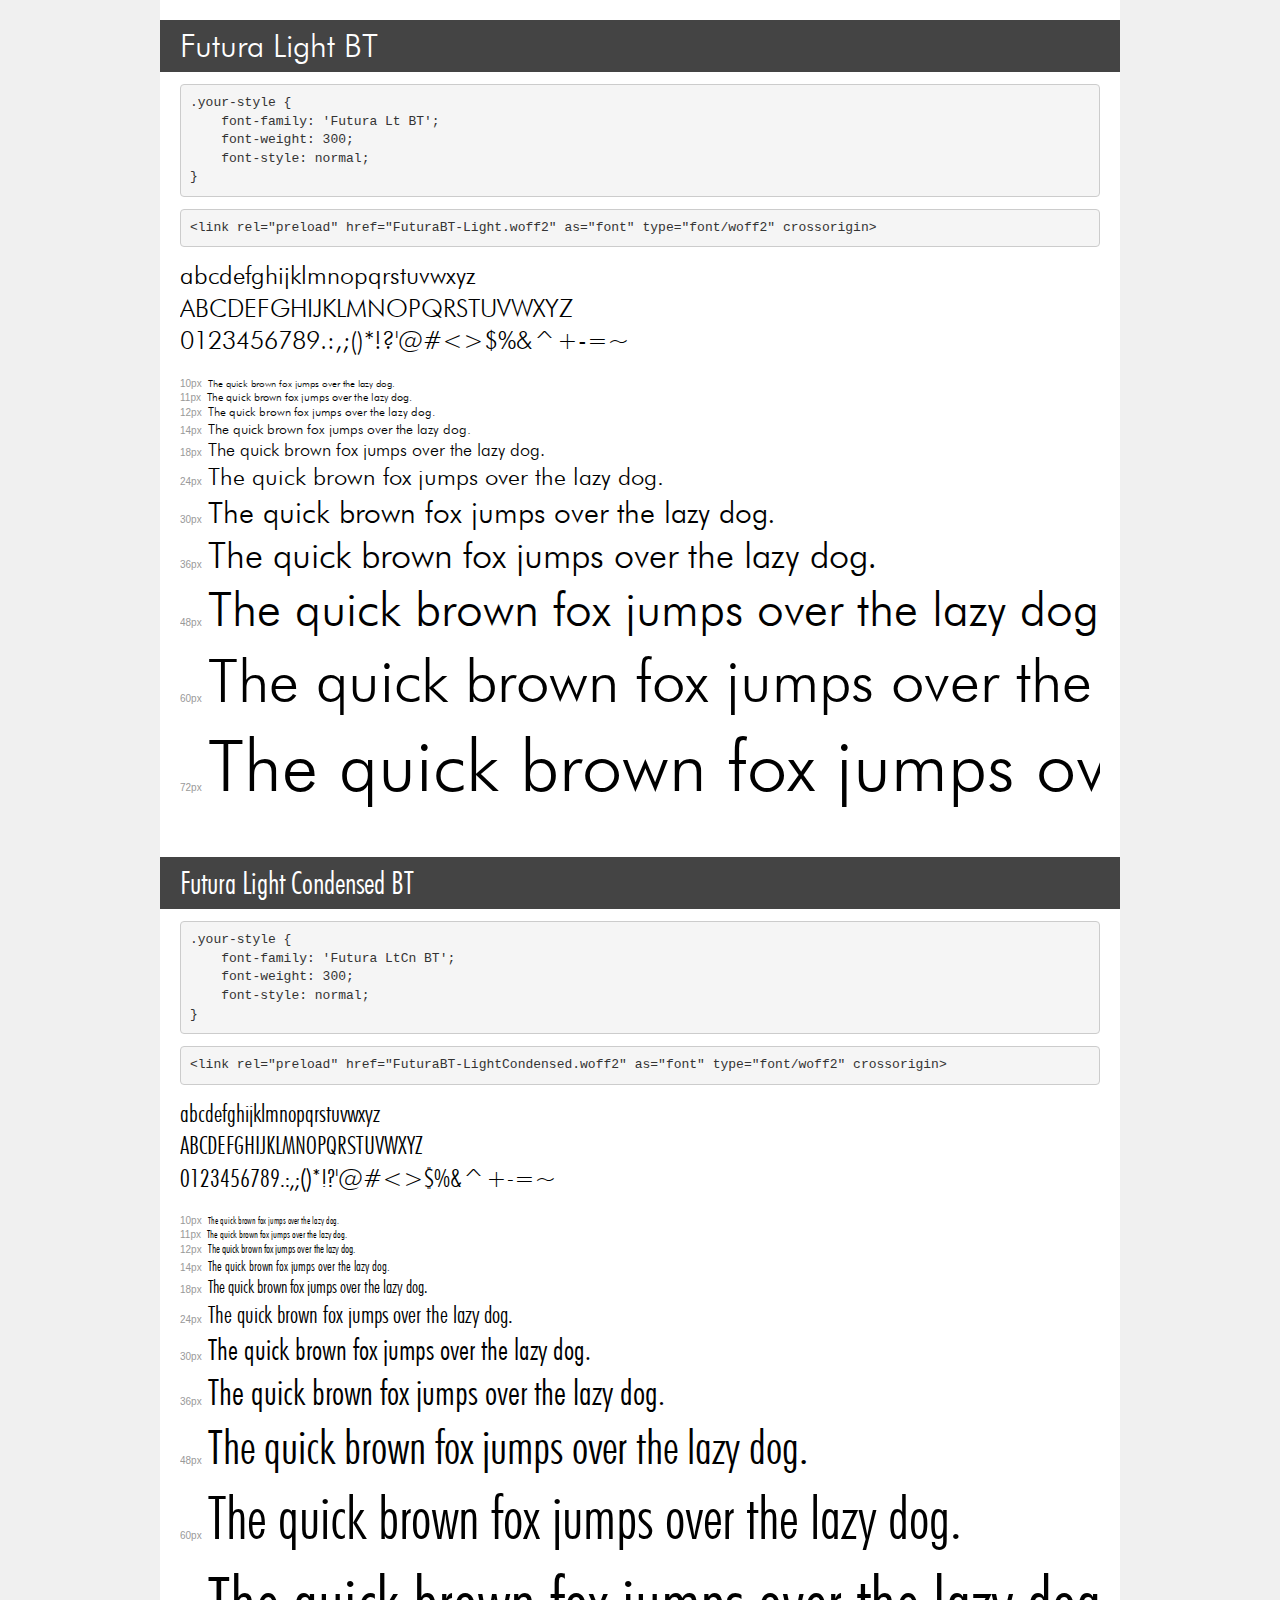
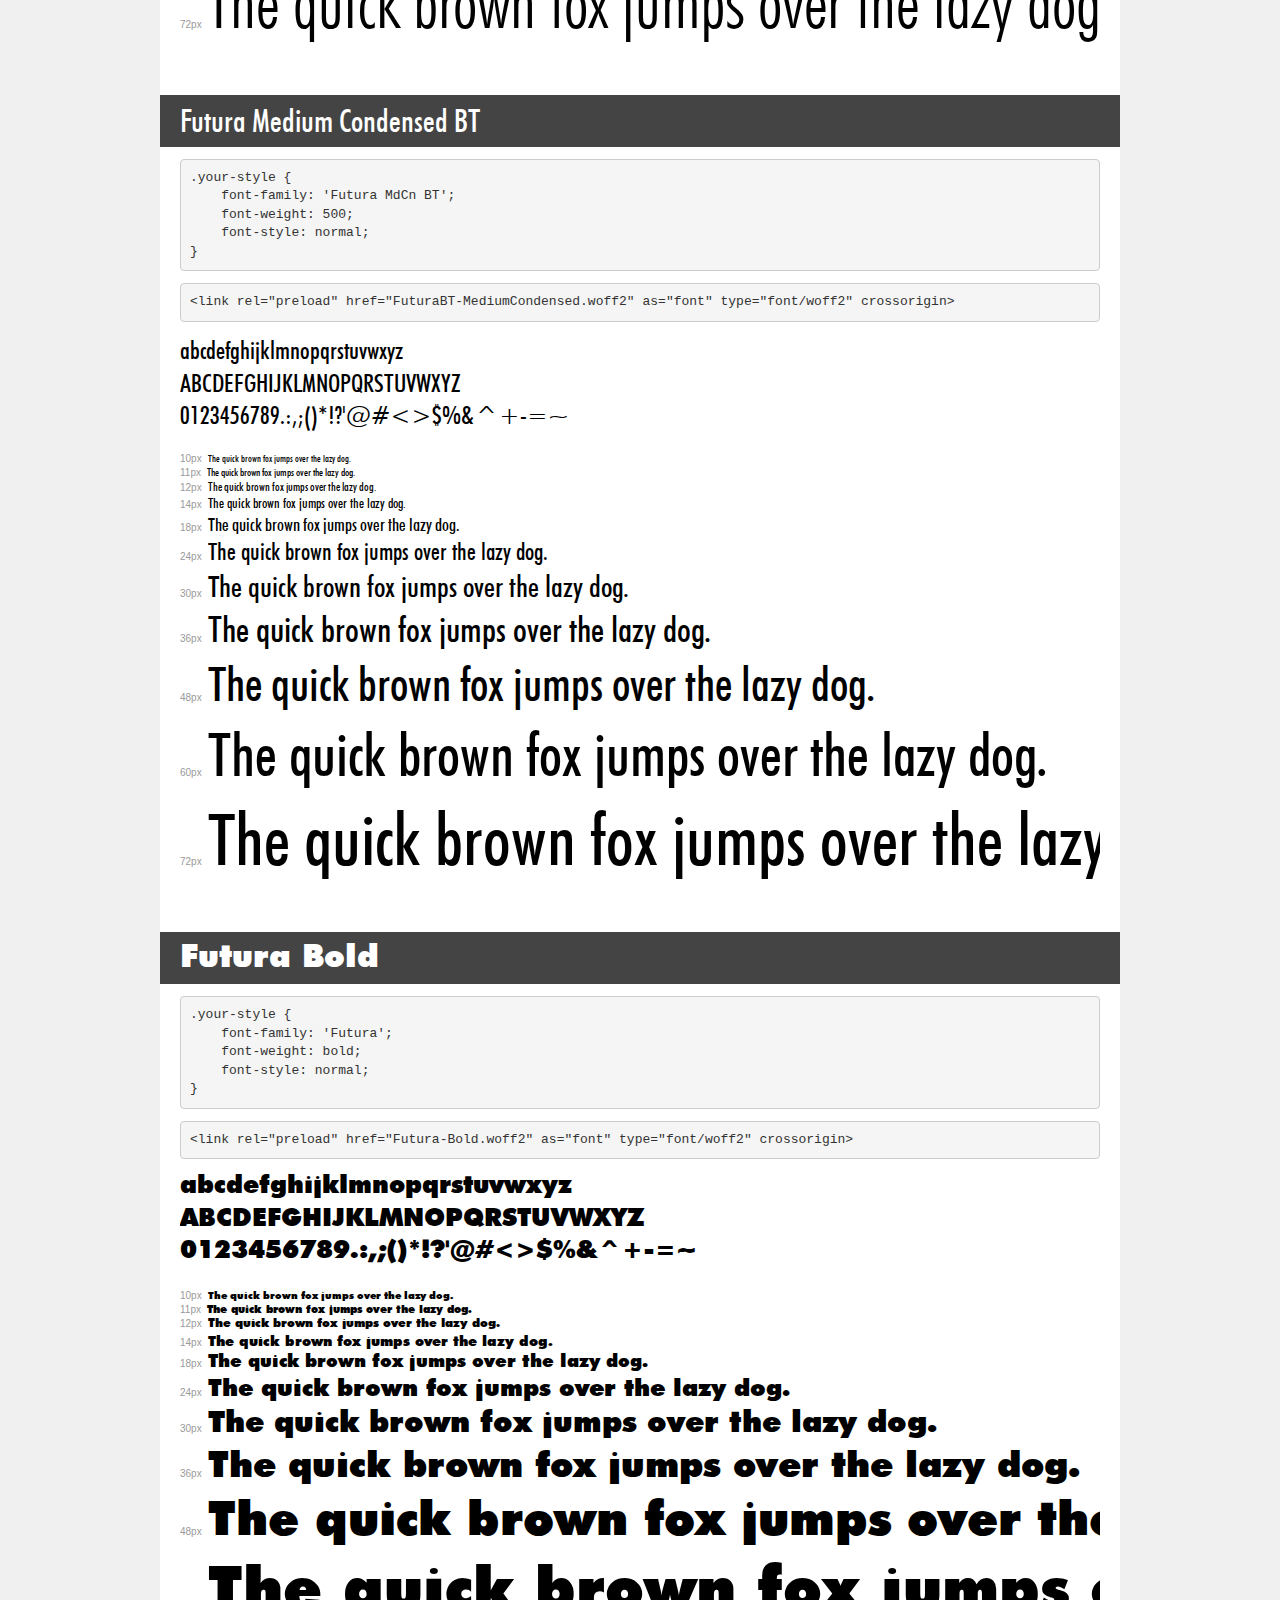
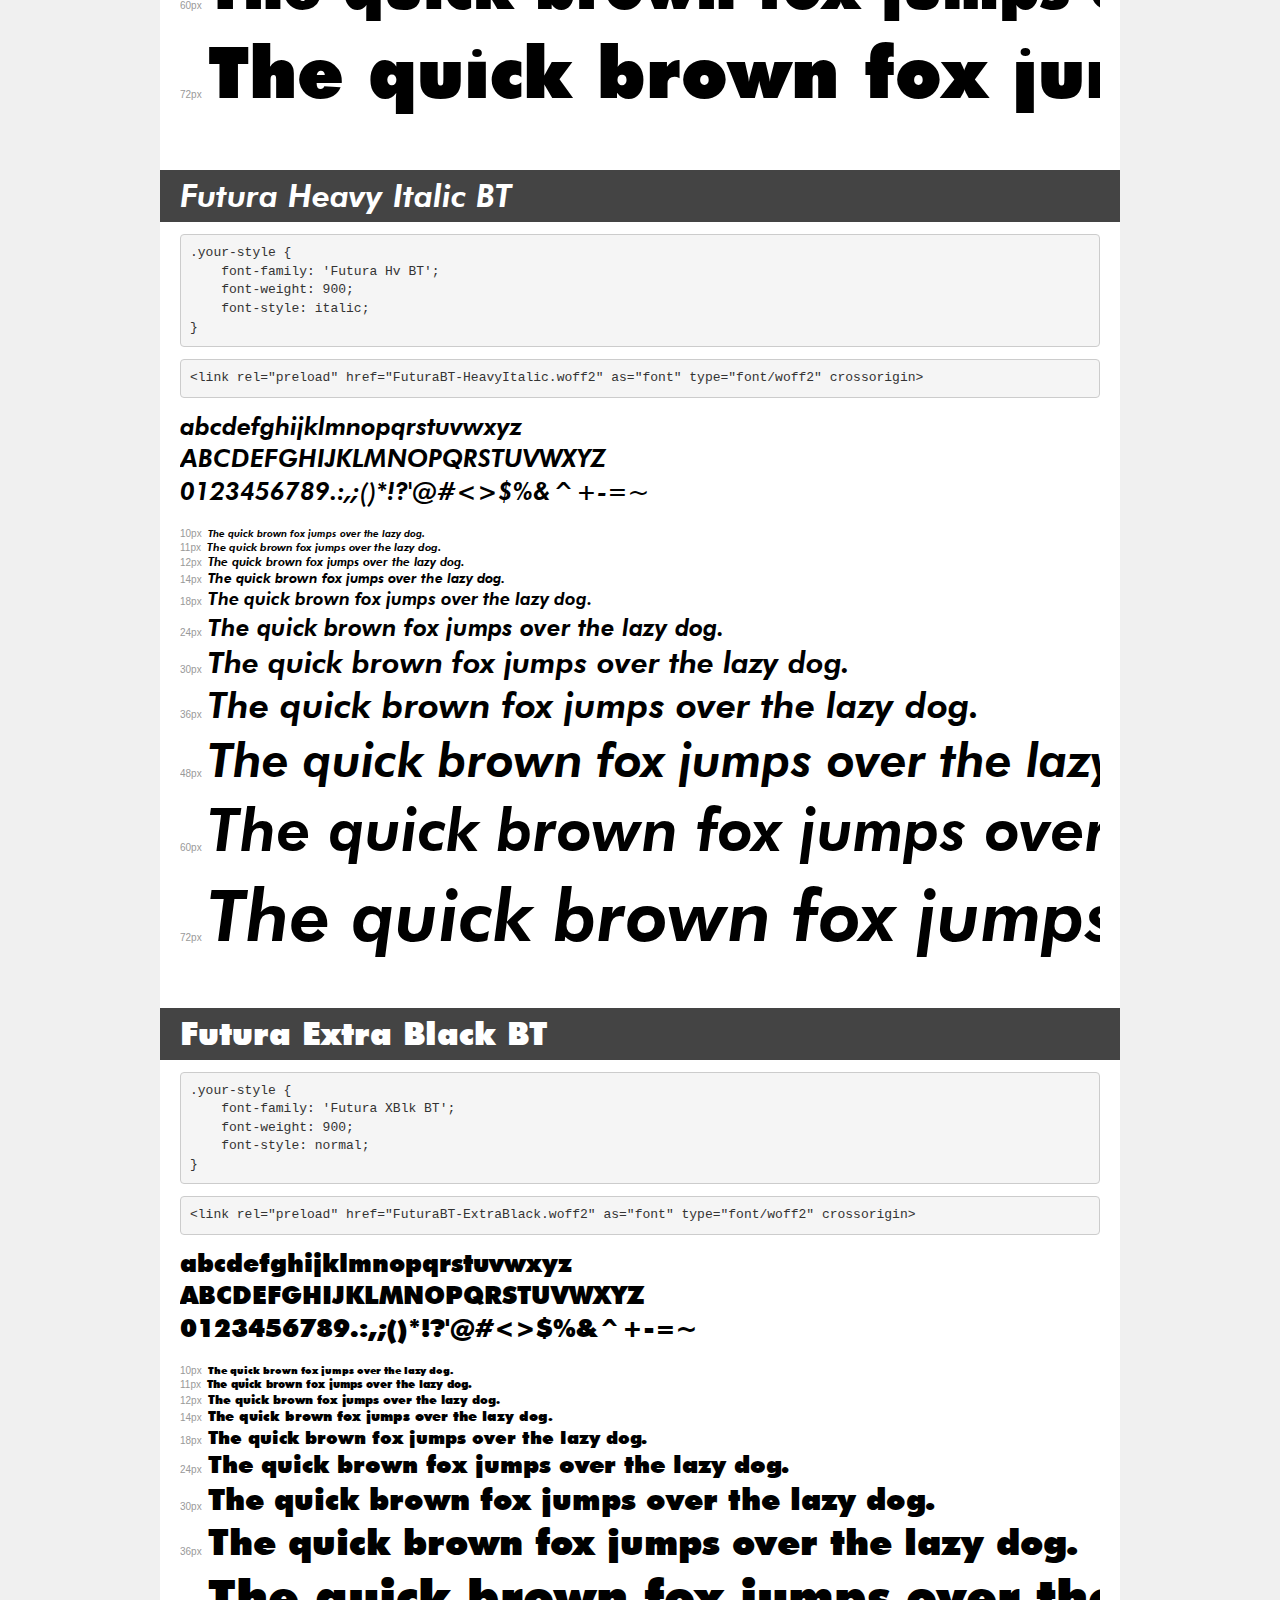
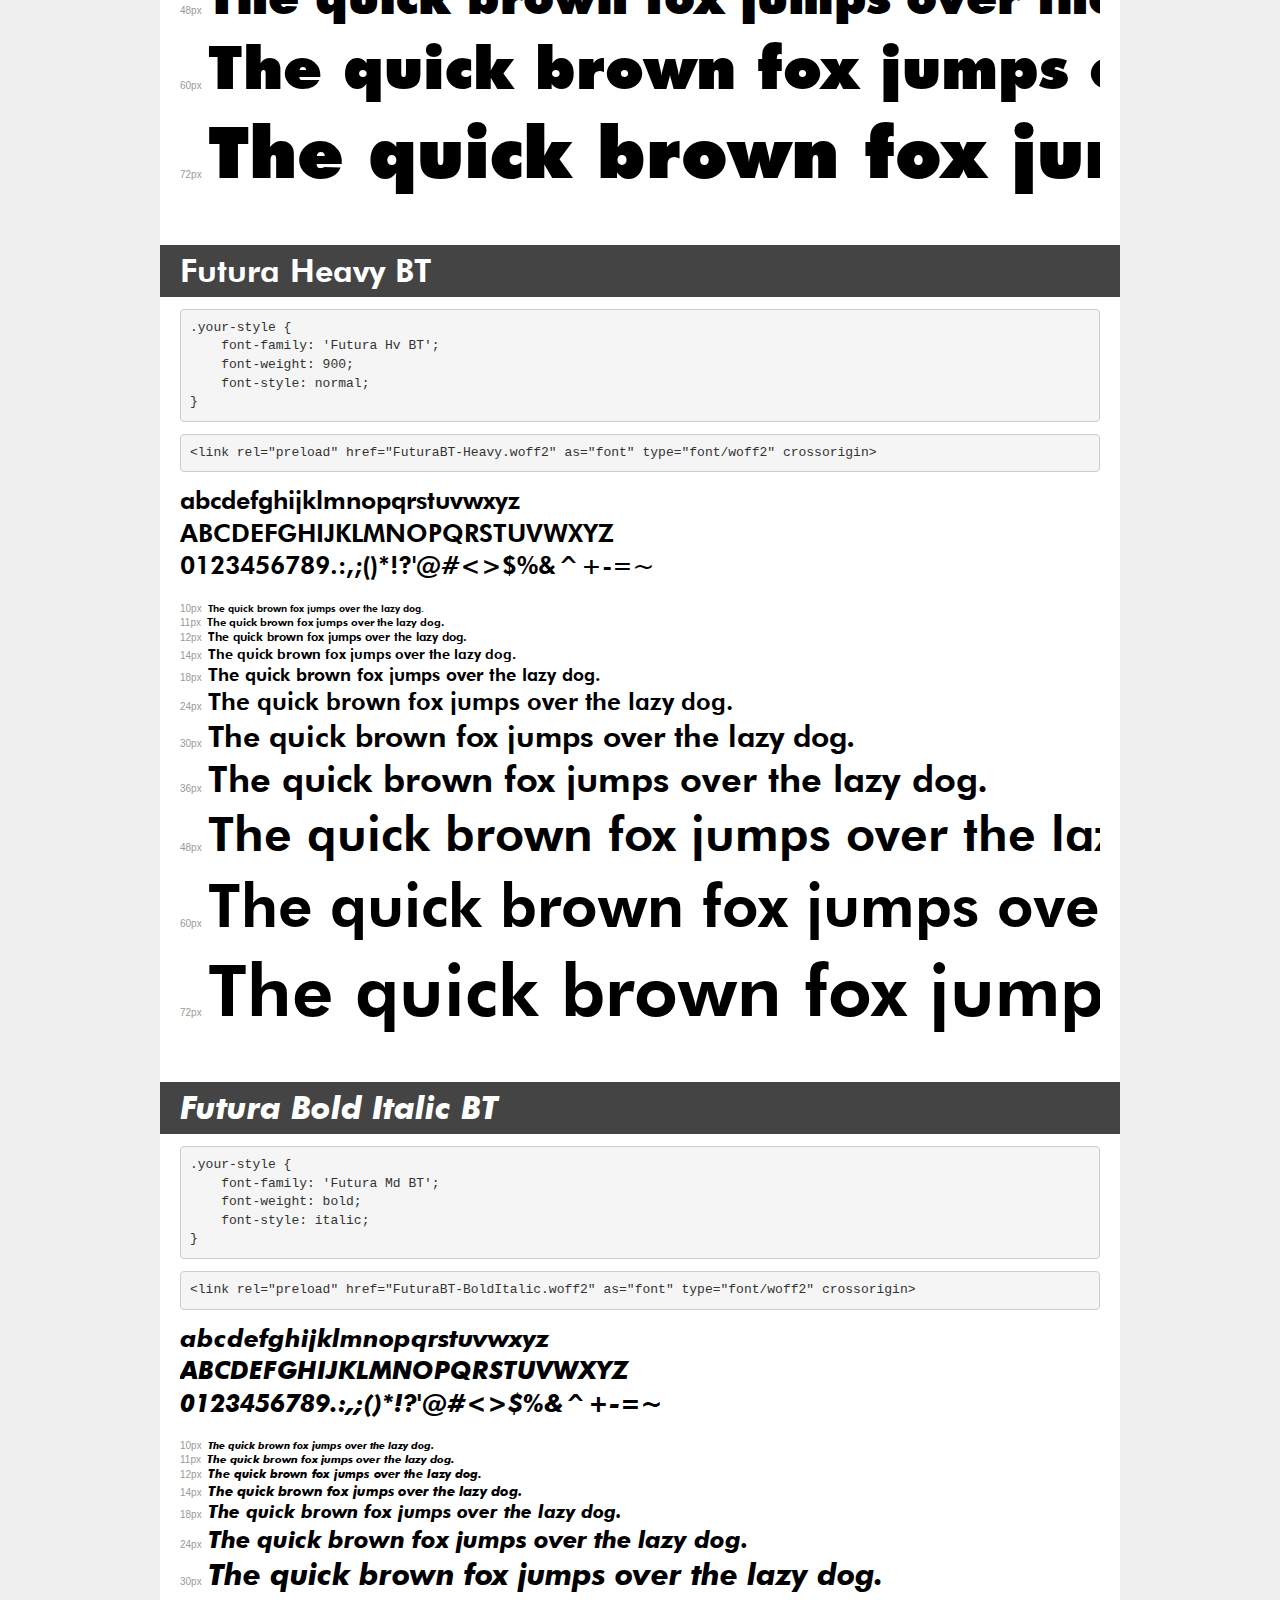
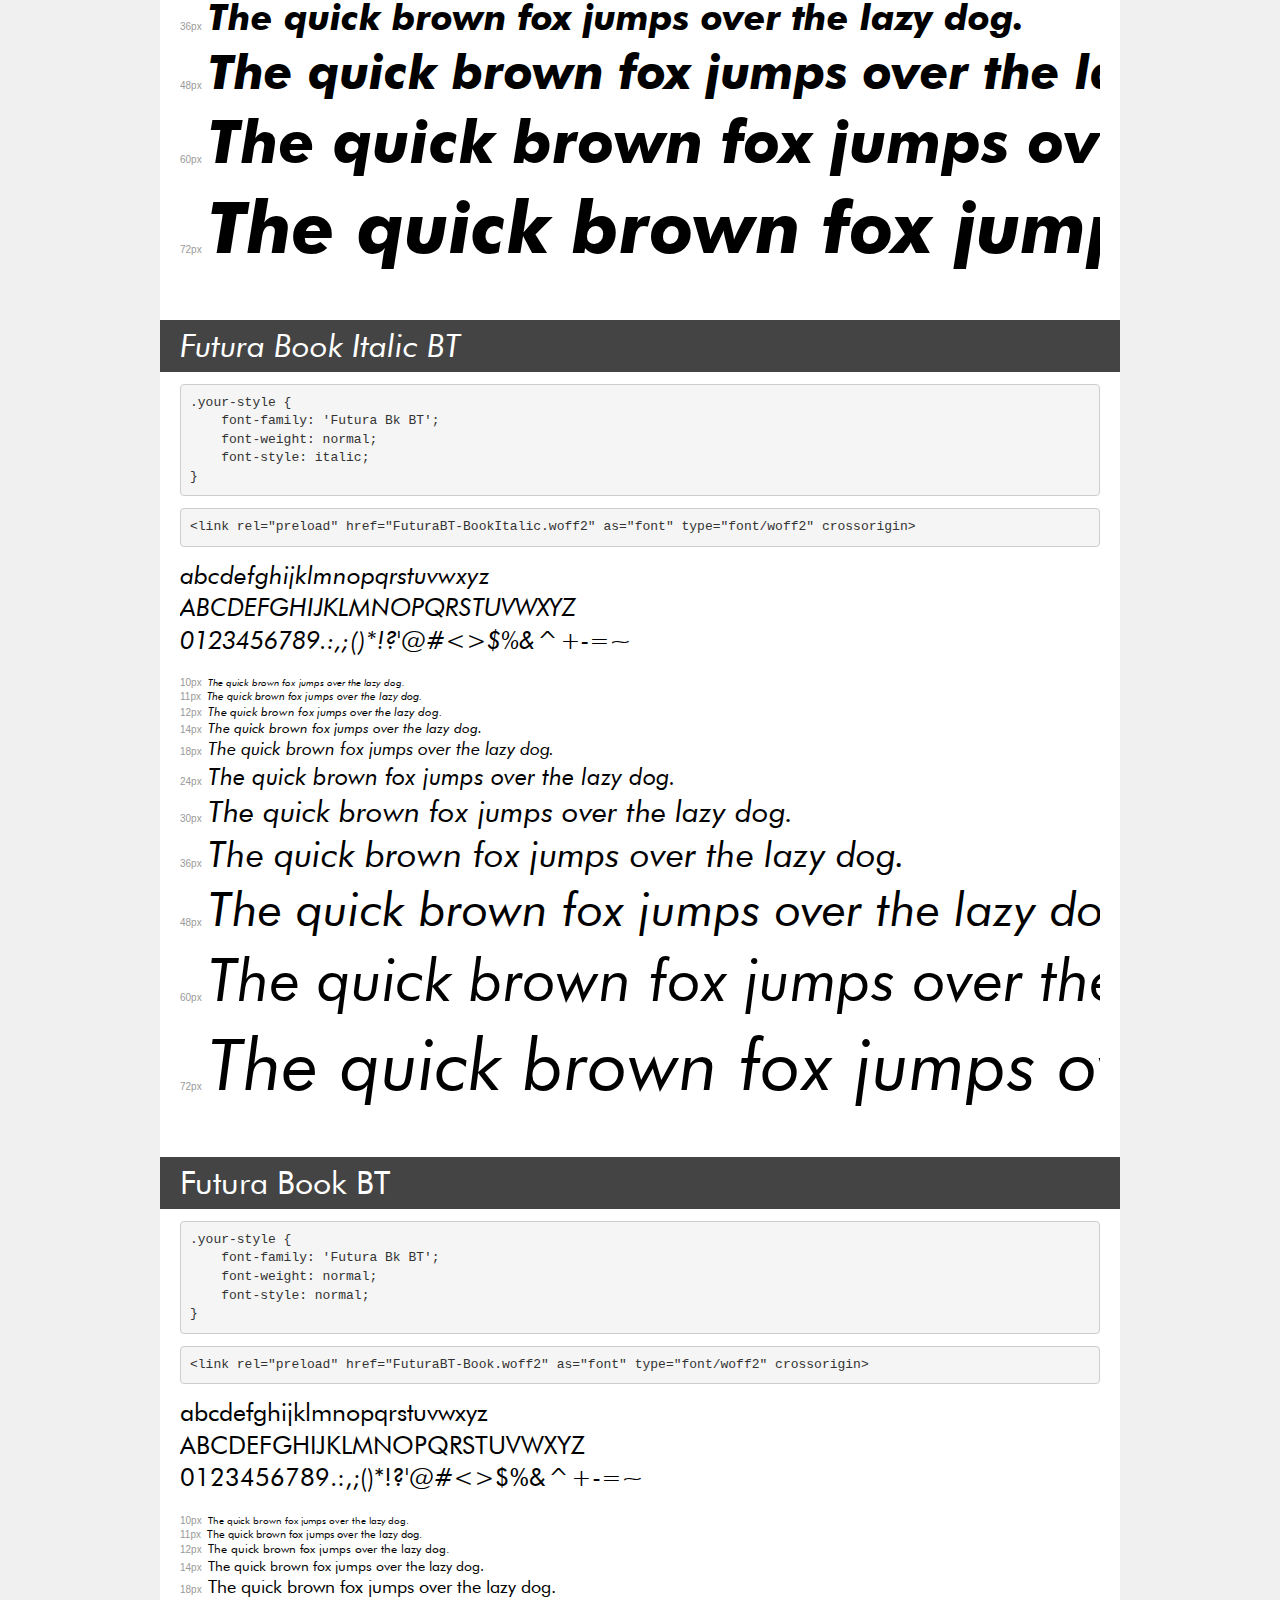
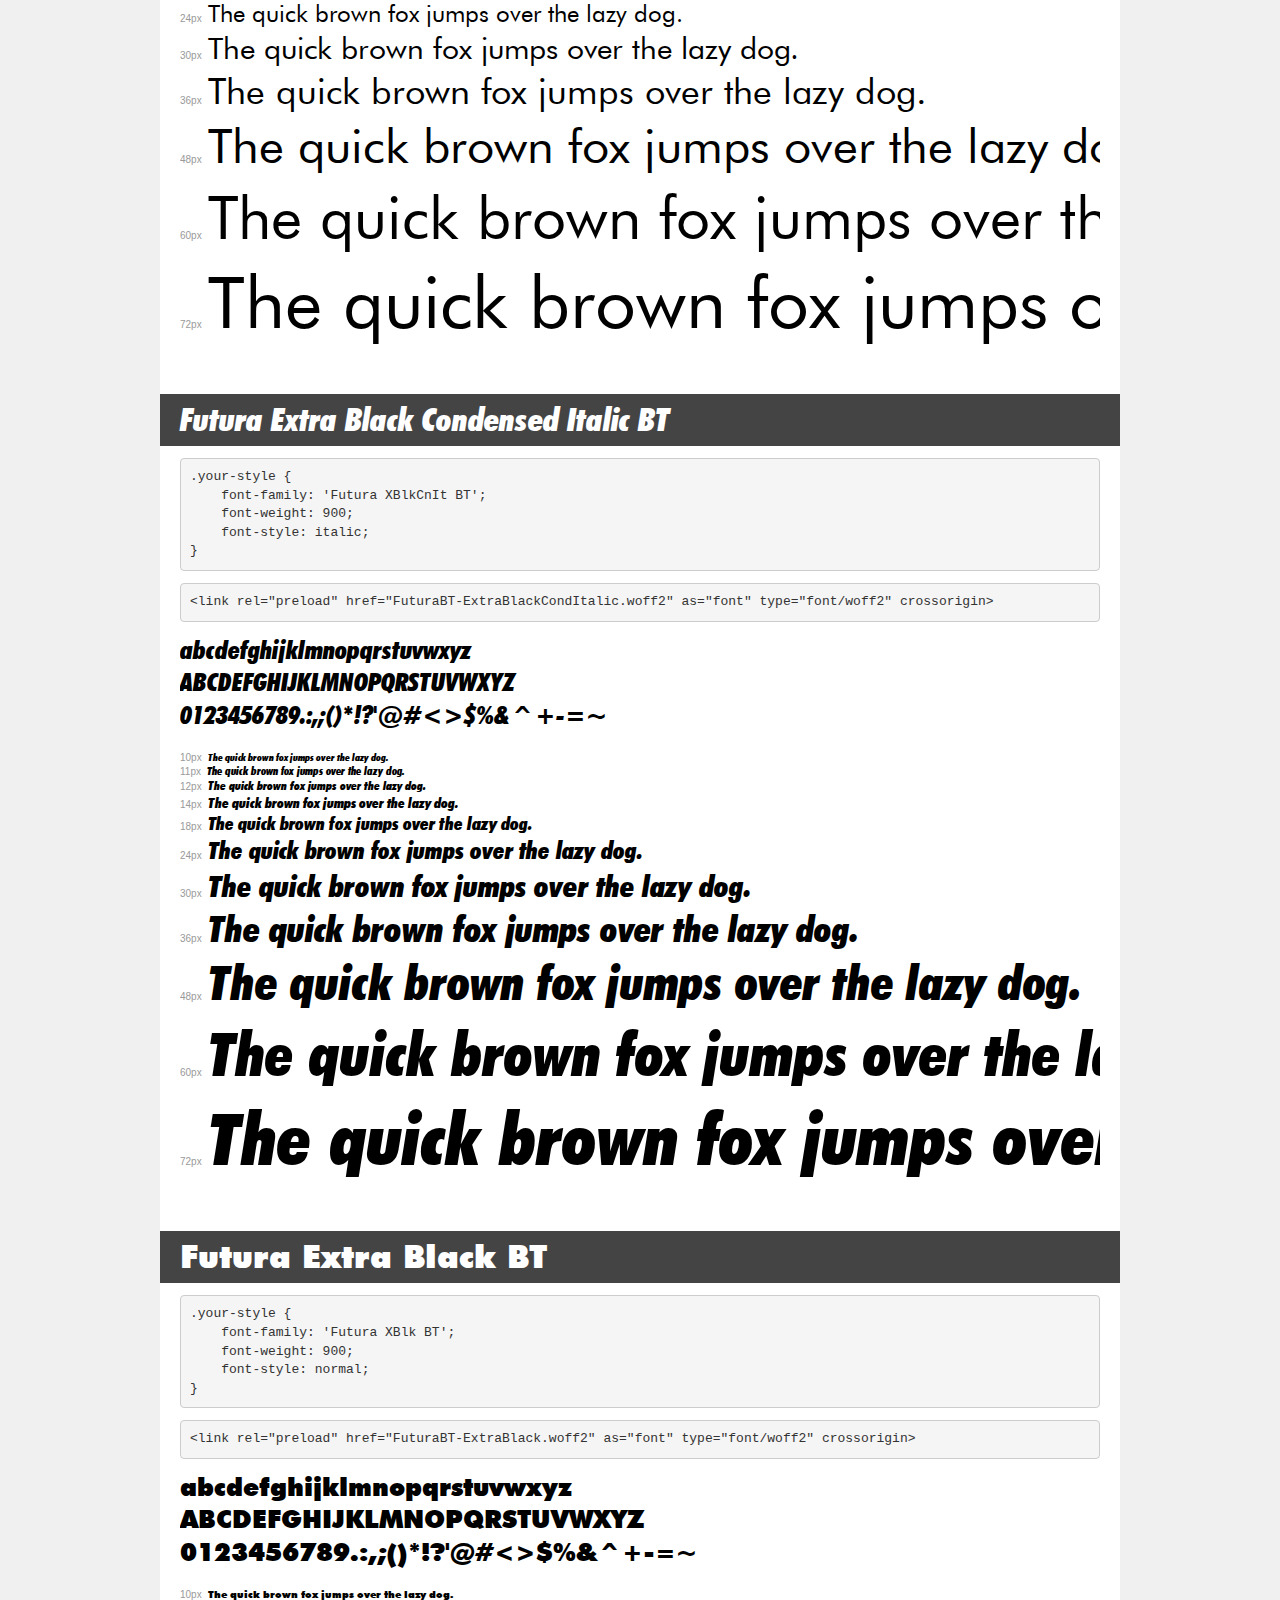
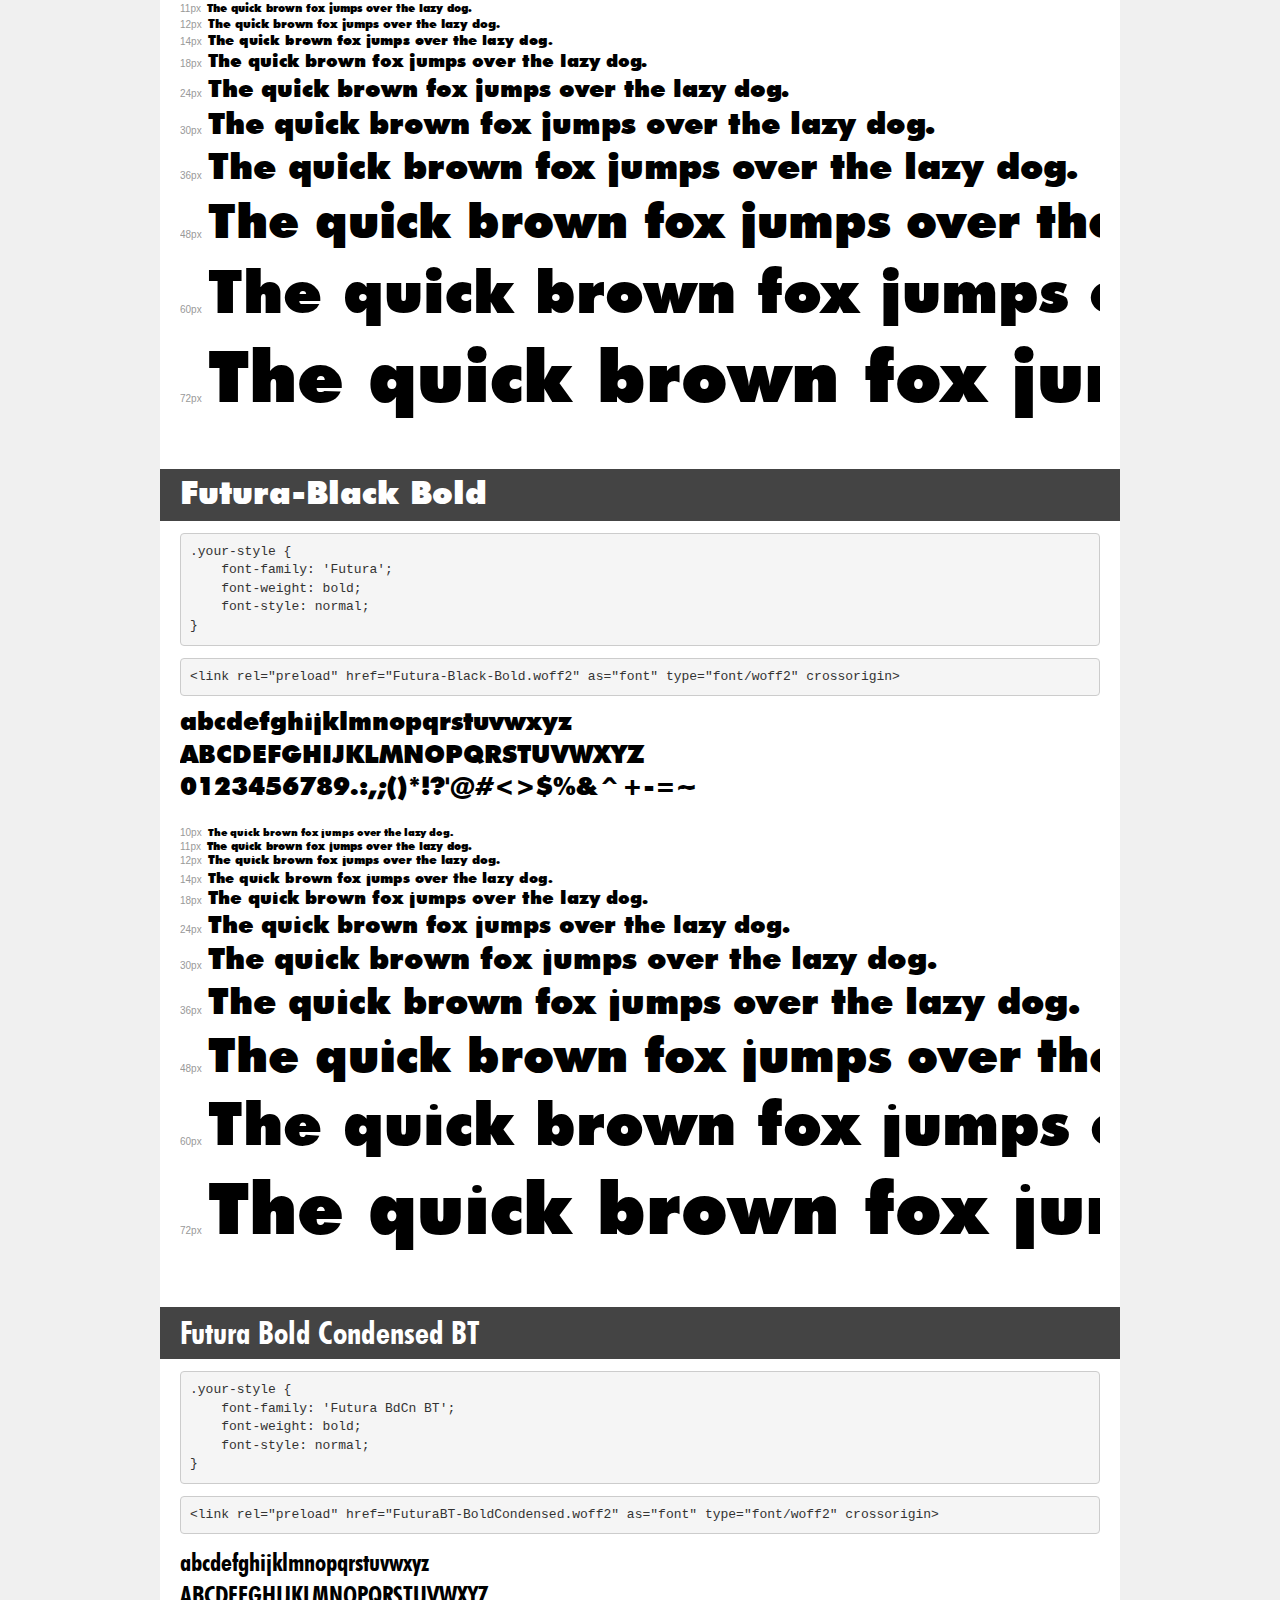
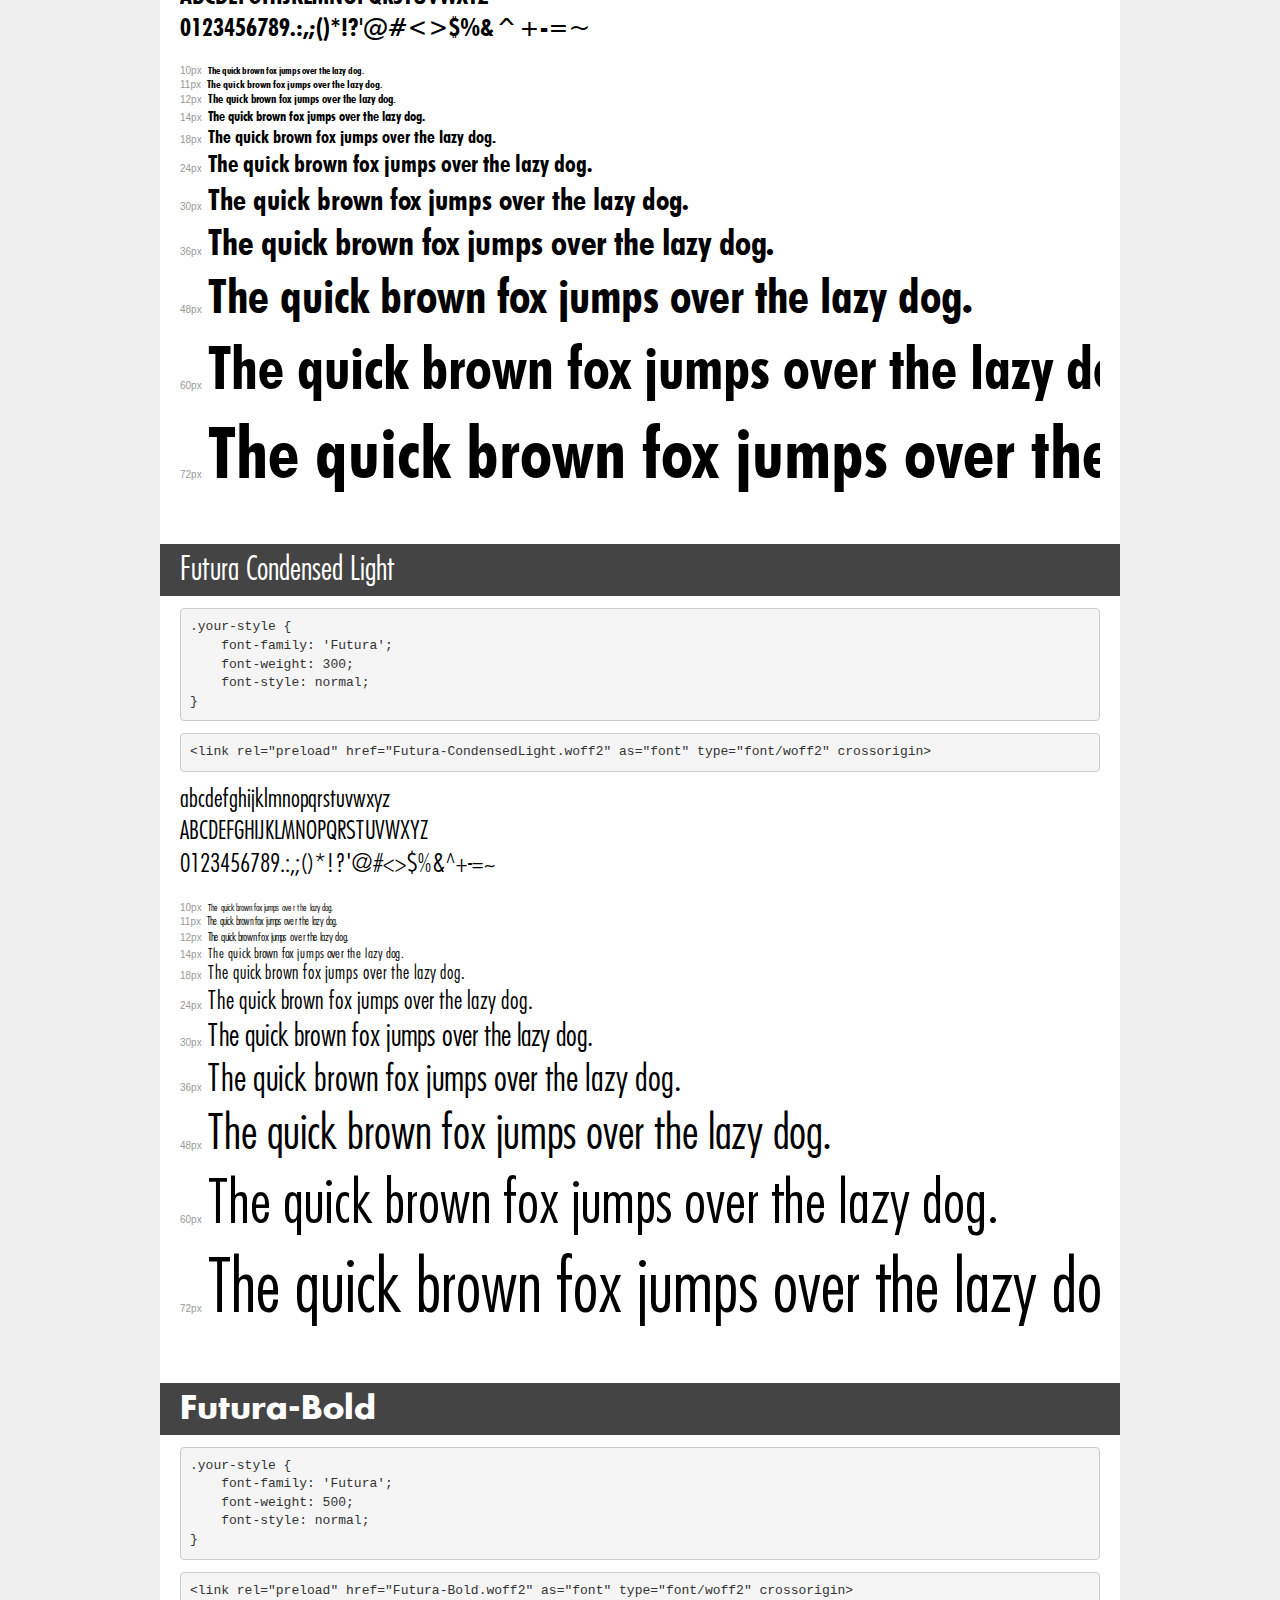
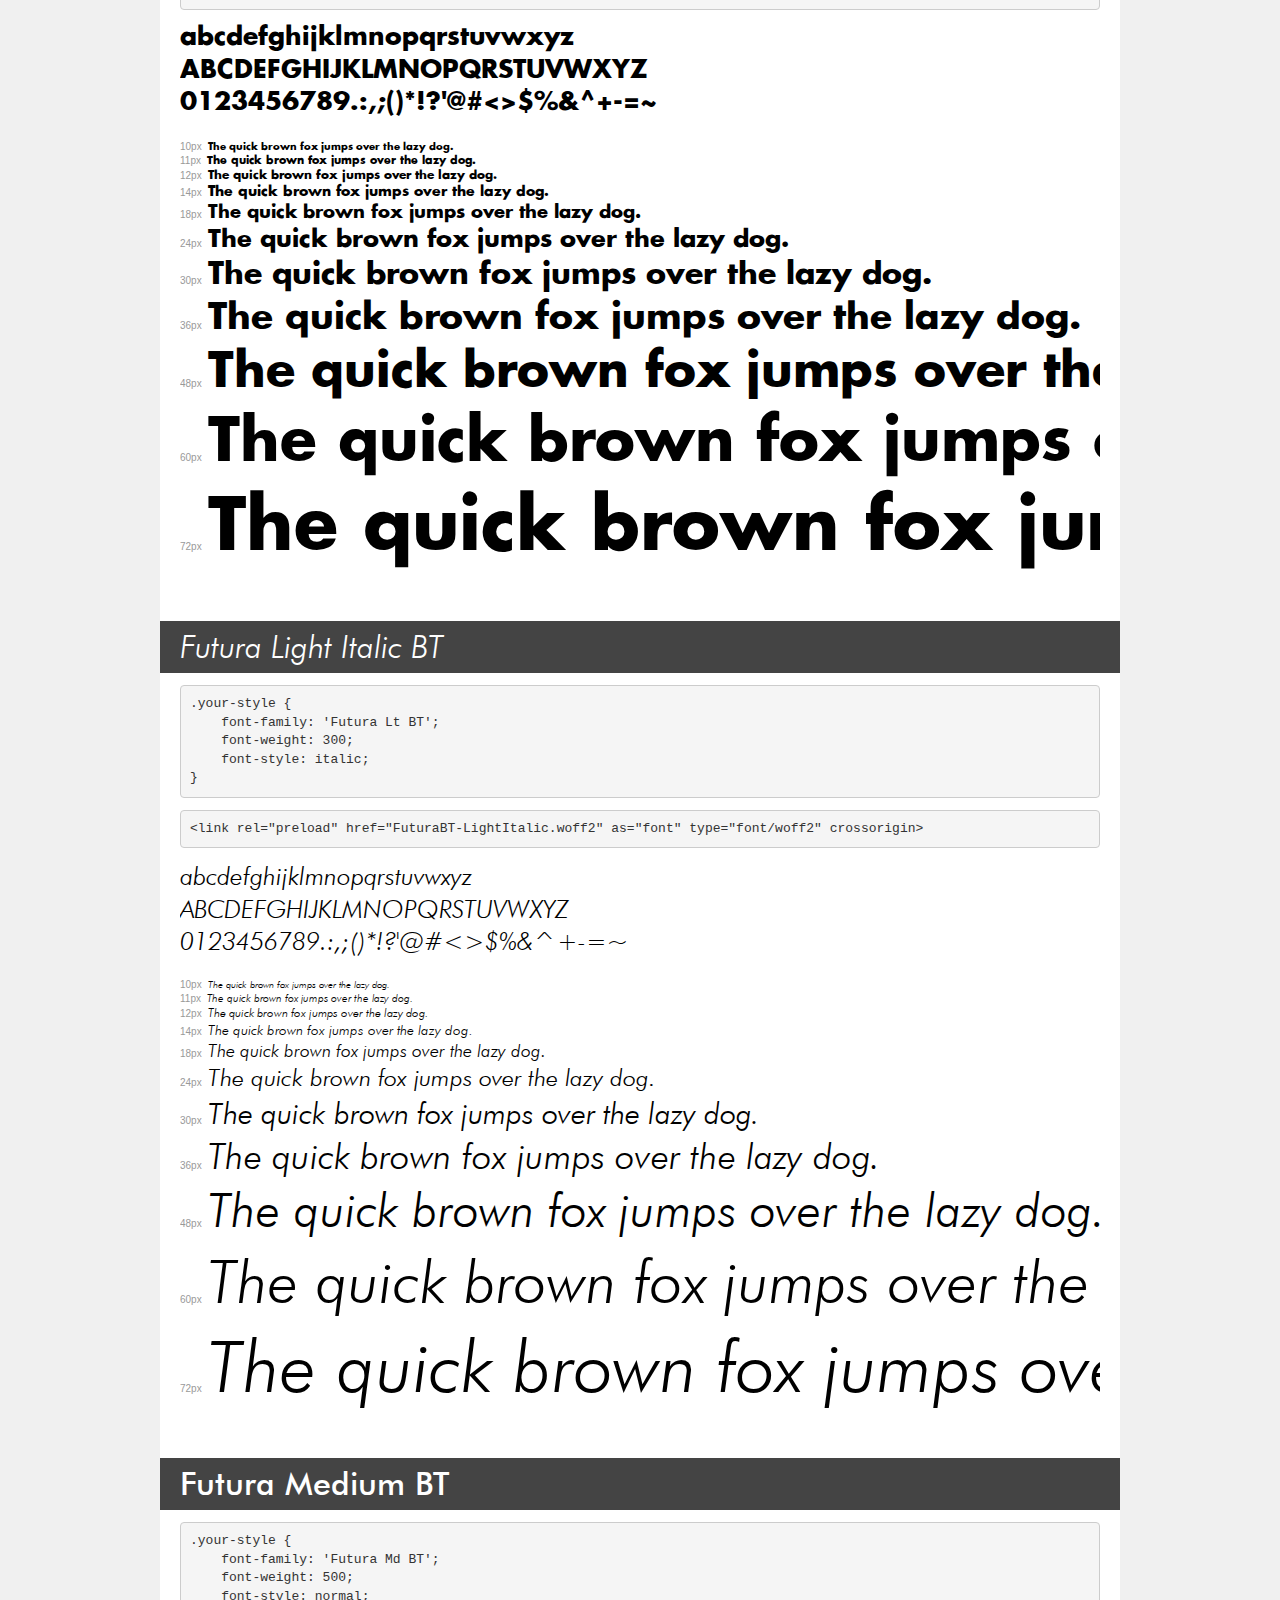
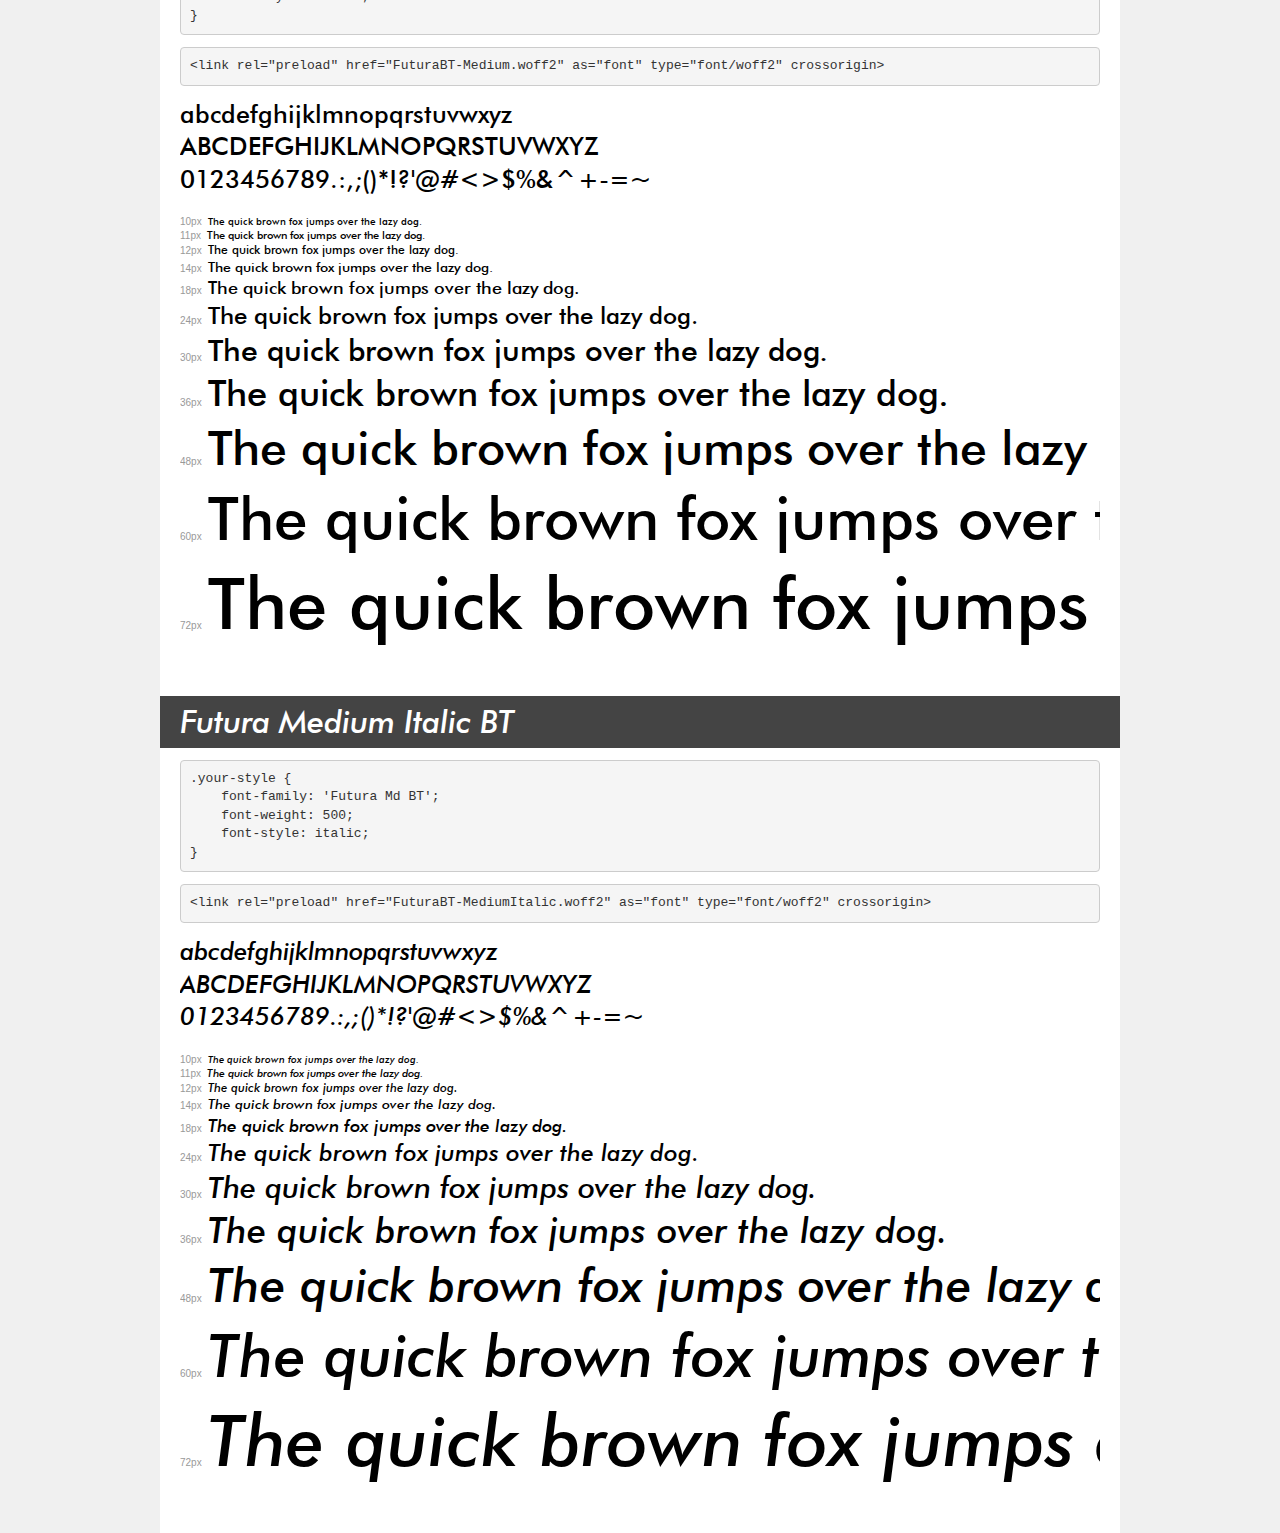
<file: futura_font 2/static/src/font/futura/demo.html>
<!DOCTYPE html>
<html lang="en">
<head>
    <meta charset="utf-8">
    <meta http-equiv="X-UA-Compatible" content="IE=edge">
    <meta name="viewport" content="width=device-width, initial-scale=1">
    <meta name="robots" content="noindex, noarchive">
    <meta name="format-detection" content="telephone=no">
    <title>Transfonter demo</title>
    <link href="stylesheet.css" rel="stylesheet">
    <style>
        /*
        http://meyerweb.com/eric/tools/css/reset/
        v2.0 | 20110126
        License: none (public domain)
        */
        html, body, div, span, applet, object, iframe,
        h1, h2, h3, h4, h5, h6, p, blockquote, pre,
        a, abbr, acronym, address, big, cite, code,
        del, dfn, em, img, ins, kbd, q, s, samp,
        small, strike, strong, sub, sup, tt, var,
        b, u, i, center,
        dl, dt, dd, ol, ul, li,
        fieldset, form, label, legend,
        table, caption, tbody, tfoot, thead, tr, th, td,
        article, aside, canvas, details, embed,
        figure, figcaption, footer, header, hgroup,
        menu, nav, output, ruby, section, summary,
        time, mark, audio, video {
            margin: 0;
            padding: 0;
            border: 0;
            font-size: 100%;
            font: inherit;
            vertical-align: baseline;
        }
        /* HTML5 display-role reset for older browsers */
        article, aside, details, figcaption, figure,
        footer, header, hgroup, menu, nav, section {
            display: block;
        }
        body {
            line-height: 1;
        }
        ol, ul {
            list-style: none;
        }
        blockquote, q {
            quotes: none;
        }
        blockquote:before, blockquote:after,
        q:before, q:after {
            content: '';
            content: none;
        }
        table {
            border-collapse: collapse;
            border-spacing: 0;
        }
        /* demo styles */
        body {
            background: #f0f0f0;
            color: #000;
        }
        .page {
            background: #fff;
            width: 920px;
            margin: 0 auto;
            padding: 20px 20px 0 20px;
            overflow: hidden;
        }
        .font-container {
            overflow-x: auto;
            overflow-y: hidden;
            margin-bottom: 40px;
            line-height: 1.3;
            white-space: nowrap;
            padding-bottom: 5px;
        }
        h1 {
            position: relative;
            background: #444;
            font-size: 32px;
            color: #fff;
            padding: 10px 20px;
            margin: 0 -20px 12px -20px;
        }
        .letters {
            font-size: 25px;
            margin-bottom: 20px;
        }
        .s10:before {
            content: '10px';
        }
        .s11:before {
            content: '11px';
        }
        .s12:before {
            content: '12px';
        }
        .s14:before {
            content: '14px';
        }
        .s18:before {
            content: '18px';
        }
        .s24:before {
            content: '24px';
        }
        .s30:before {
            content: '30px';
        }
        .s36:before {
            content: '36px';
        }
        .s48:before {
            content: '48px';
        }
        .s60:before {
            content: '60px';
        }
        .s72:before {
            content: '72px';
        }
        .s10:before, .s11:before, .s12:before, .s14:before,
        .s18:before, .s24:before, .s30:before, .s36:before,
        .s48:before, .s60:before, .s72:before {
            font-family: Arial, sans-serif;
            font-size: 10px;
            font-weight: normal;
            font-style: normal;
            color: #999;
            padding-right: 6px;
        }
        pre {
            display: block;
            padding: 9px;
            margin: 0 0 12px;
            font-family: Monaco, Menlo, Consolas, "Courier New", monospace;
            font-size: 13px;
            line-height: 1.428571429;
            color: #333;
            font-weight: normal;
            font-style: normal;
            background-color: #f5f5f5;
            border: 1px solid #ccc;
            overflow-x: auto;
            border-radius: 4px;
        }
        /* responsive */
        @media (max-width: 959px) {
            .page {
                width: auto;
                margin: 0;
            }
        }
    </style>
</head>
<body>
<div class="page">
    <div class="demo">
        <h1 style="font-family: 'Futura Lt BT'; font-weight: 300; font-style: normal;">Futura Light BT</h1>
        <pre title="Usage">.your-style {
    font-family: 'Futura Lt BT';
    font-weight: 300;
    font-style: normal;
}</pre>
        <pre title="Preload (optional)">
&lt;link rel=&quot;preload&quot; href=&quot;FuturaBT-Light.woff2&quot; as=&quot;font&quot; type=&quot;font/woff2&quot; crossorigin&gt;</pre>
        <div class="font-container" style="font-family: 'Futura Lt BT'; font-weight: 300; font-style: normal;">
            <p class="letters">
                abcdefghijklmnopqrstuvwxyz<br>
ABCDEFGHIJKLMNOPQRSTUVWXYZ<br>
                0123456789.:,;()*!?'@#&lt;&gt;$%&^+-=~
            </p>
            <p class="s10" style="font-size: 10px;">The quick brown fox jumps over the lazy dog.</p>
            <p class="s11" style="font-size: 11px;">The quick brown fox jumps over the lazy dog.</p>
            <p class="s12" style="font-size: 12px;">The quick brown fox jumps over the lazy dog.</p>
            <p class="s14" style="font-size: 14px;">The quick brown fox jumps over the lazy dog.</p>
            <p class="s18" style="font-size: 18px;">The quick brown fox jumps over the lazy dog.</p>
            <p class="s24" style="font-size: 24px;">The quick brown fox jumps over the lazy dog.</p>
            <p class="s30" style="font-size: 30px;">The quick brown fox jumps over the lazy dog.</p>
            <p class="s36" style="font-size: 36px;">The quick brown fox jumps over the lazy dog.</p>
            <p class="s48" style="font-size: 48px;">The quick brown fox jumps over the lazy dog.</p>
            <p class="s60" style="font-size: 60px;">The quick brown fox jumps over the lazy dog.</p>
            <p class="s72" style="font-size: 72px;">The quick brown fox jumps over the lazy dog.</p>
        </div>
    </div>

    <div class="demo">
        <h1 style="font-family: 'Futura LtCn BT'; font-weight: 300; font-style: normal;">Futura Light Condensed BT</h1>
        <pre title="Usage">.your-style {
    font-family: 'Futura LtCn BT';
    font-weight: 300;
    font-style: normal;
}</pre>
        <pre title="Preload (optional)">
&lt;link rel=&quot;preload&quot; href=&quot;FuturaBT-LightCondensed.woff2&quot; as=&quot;font&quot; type=&quot;font/woff2&quot; crossorigin&gt;</pre>
        <div class="font-container" style="font-family: 'Futura LtCn BT'; font-weight: 300; font-style: normal;">
            <p class="letters">
                abcdefghijklmnopqrstuvwxyz<br>
ABCDEFGHIJKLMNOPQRSTUVWXYZ<br>
                0123456789.:,;()*!?'@#&lt;&gt;$%&^+-=~
            </p>
            <p class="s10" style="font-size: 10px;">The quick brown fox jumps over the lazy dog.</p>
            <p class="s11" style="font-size: 11px;">The quick brown fox jumps over the lazy dog.</p>
            <p class="s12" style="font-size: 12px;">The quick brown fox jumps over the lazy dog.</p>
            <p class="s14" style="font-size: 14px;">The quick brown fox jumps over the lazy dog.</p>
            <p class="s18" style="font-size: 18px;">The quick brown fox jumps over the lazy dog.</p>
            <p class="s24" style="font-size: 24px;">The quick brown fox jumps over the lazy dog.</p>
            <p class="s30" style="font-size: 30px;">The quick brown fox jumps over the lazy dog.</p>
            <p class="s36" style="font-size: 36px;">The quick brown fox jumps over the lazy dog.</p>
            <p class="s48" style="font-size: 48px;">The quick brown fox jumps over the lazy dog.</p>
            <p class="s60" style="font-size: 60px;">The quick brown fox jumps over the lazy dog.</p>
            <p class="s72" style="font-size: 72px;">The quick brown fox jumps over the lazy dog.</p>
        </div>
    </div>

    <div class="demo">
        <h1 style="font-family: 'Futura MdCn BT'; font-weight: 500; font-style: normal;">Futura Medium Condensed BT</h1>
        <pre title="Usage">.your-style {
    font-family: 'Futura MdCn BT';
    font-weight: 500;
    font-style: normal;
}</pre>
        <pre title="Preload (optional)">
&lt;link rel=&quot;preload&quot; href=&quot;FuturaBT-MediumCondensed.woff2&quot; as=&quot;font&quot; type=&quot;font/woff2&quot; crossorigin&gt;</pre>
        <div class="font-container" style="font-family: 'Futura MdCn BT'; font-weight: 500; font-style: normal;">
            <p class="letters">
                abcdefghijklmnopqrstuvwxyz<br>
ABCDEFGHIJKLMNOPQRSTUVWXYZ<br>
                0123456789.:,;()*!?'@#&lt;&gt;$%&^+-=~
            </p>
            <p class="s10" style="font-size: 10px;">The quick brown fox jumps over the lazy dog.</p>
            <p class="s11" style="font-size: 11px;">The quick brown fox jumps over the lazy dog.</p>
            <p class="s12" style="font-size: 12px;">The quick brown fox jumps over the lazy dog.</p>
            <p class="s14" style="font-size: 14px;">The quick brown fox jumps over the lazy dog.</p>
            <p class="s18" style="font-size: 18px;">The quick brown fox jumps over the lazy dog.</p>
            <p class="s24" style="font-size: 24px;">The quick brown fox jumps over the lazy dog.</p>
            <p class="s30" style="font-size: 30px;">The quick brown fox jumps over the lazy dog.</p>
            <p class="s36" style="font-size: 36px;">The quick brown fox jumps over the lazy dog.</p>
            <p class="s48" style="font-size: 48px;">The quick brown fox jumps over the lazy dog.</p>
            <p class="s60" style="font-size: 60px;">The quick brown fox jumps over the lazy dog.</p>
            <p class="s72" style="font-size: 72px;">The quick brown fox jumps over the lazy dog.</p>
        </div>
    </div>

    <div class="demo">
        <h1 style="font-family: 'Futura'; font-weight: bold; font-style: normal;">Futura Bold</h1>
        <pre title="Usage">.your-style {
    font-family: 'Futura';
    font-weight: bold;
    font-style: normal;
}</pre>
        <pre title="Preload (optional)">
&lt;link rel=&quot;preload&quot; href=&quot;Futura-Bold.woff2&quot; as=&quot;font&quot; type=&quot;font/woff2&quot; crossorigin&gt;</pre>
        <div class="font-container" style="font-family: 'Futura'; font-weight: bold; font-style: normal;">
            <p class="letters">
                abcdefghijklmnopqrstuvwxyz<br>
ABCDEFGHIJKLMNOPQRSTUVWXYZ<br>
                0123456789.:,;()*!?'@#&lt;&gt;$%&^+-=~
            </p>
            <p class="s10" style="font-size: 10px;">The quick brown fox jumps over the lazy dog.</p>
            <p class="s11" style="font-size: 11px;">The quick brown fox jumps over the lazy dog.</p>
            <p class="s12" style="font-size: 12px;">The quick brown fox jumps over the lazy dog.</p>
            <p class="s14" style="font-size: 14px;">The quick brown fox jumps over the lazy dog.</p>
            <p class="s18" style="font-size: 18px;">The quick brown fox jumps over the lazy dog.</p>
            <p class="s24" style="font-size: 24px;">The quick brown fox jumps over the lazy dog.</p>
            <p class="s30" style="font-size: 30px;">The quick brown fox jumps over the lazy dog.</p>
            <p class="s36" style="font-size: 36px;">The quick brown fox jumps over the lazy dog.</p>
            <p class="s48" style="font-size: 48px;">The quick brown fox jumps over the lazy dog.</p>
            <p class="s60" style="font-size: 60px;">The quick brown fox jumps over the lazy dog.</p>
            <p class="s72" style="font-size: 72px;">The quick brown fox jumps over the lazy dog.</p>
        </div>
    </div>

    <div class="demo">
        <h1 style="font-family: 'Futura Hv BT'; font-weight: 900; font-style: italic;">Futura Heavy Italic BT</h1>
        <pre title="Usage">.your-style {
    font-family: 'Futura Hv BT';
    font-weight: 900;
    font-style: italic;
}</pre>
        <pre title="Preload (optional)">
&lt;link rel=&quot;preload&quot; href=&quot;FuturaBT-HeavyItalic.woff2&quot; as=&quot;font&quot; type=&quot;font/woff2&quot; crossorigin&gt;</pre>
        <div class="font-container" style="font-family: 'Futura Hv BT'; font-weight: 900; font-style: italic;">
            <p class="letters">
                abcdefghijklmnopqrstuvwxyz<br>
ABCDEFGHIJKLMNOPQRSTUVWXYZ<br>
                0123456789.:,;()*!?'@#&lt;&gt;$%&^+-=~
            </p>
            <p class="s10" style="font-size: 10px;">The quick brown fox jumps over the lazy dog.</p>
            <p class="s11" style="font-size: 11px;">The quick brown fox jumps over the lazy dog.</p>
            <p class="s12" style="font-size: 12px;">The quick brown fox jumps over the lazy dog.</p>
            <p class="s14" style="font-size: 14px;">The quick brown fox jumps over the lazy dog.</p>
            <p class="s18" style="font-size: 18px;">The quick brown fox jumps over the lazy dog.</p>
            <p class="s24" style="font-size: 24px;">The quick brown fox jumps over the lazy dog.</p>
            <p class="s30" style="font-size: 30px;">The quick brown fox jumps over the lazy dog.</p>
            <p class="s36" style="font-size: 36px;">The quick brown fox jumps over the lazy dog.</p>
            <p class="s48" style="font-size: 48px;">The quick brown fox jumps over the lazy dog.</p>
            <p class="s60" style="font-size: 60px;">The quick brown fox jumps over the lazy dog.</p>
            <p class="s72" style="font-size: 72px;">The quick brown fox jumps over the lazy dog.</p>
        </div>
    </div>

    <div class="demo">
        <h1 style="font-family: 'Futura XBlk BT'; font-weight: 900; font-style: normal;">Futura Extra Black BT</h1>
        <pre title="Usage">.your-style {
    font-family: 'Futura XBlk BT';
    font-weight: 900;
    font-style: normal;
}</pre>
        <pre title="Preload (optional)">
&lt;link rel=&quot;preload&quot; href=&quot;FuturaBT-ExtraBlack.woff2&quot; as=&quot;font&quot; type=&quot;font/woff2&quot; crossorigin&gt;</pre>
        <div class="font-container" style="font-family: 'Futura XBlk BT'; font-weight: 900; font-style: normal;">
            <p class="letters">
                abcdefghijklmnopqrstuvwxyz<br>
ABCDEFGHIJKLMNOPQRSTUVWXYZ<br>
                0123456789.:,;()*!?'@#&lt;&gt;$%&^+-=~
            </p>
            <p class="s10" style="font-size: 10px;">The quick brown fox jumps over the lazy dog.</p>
            <p class="s11" style="font-size: 11px;">The quick brown fox jumps over the lazy dog.</p>
            <p class="s12" style="font-size: 12px;">The quick brown fox jumps over the lazy dog.</p>
            <p class="s14" style="font-size: 14px;">The quick brown fox jumps over the lazy dog.</p>
            <p class="s18" style="font-size: 18px;">The quick brown fox jumps over the lazy dog.</p>
            <p class="s24" style="font-size: 24px;">The quick brown fox jumps over the lazy dog.</p>
            <p class="s30" style="font-size: 30px;">The quick brown fox jumps over the lazy dog.</p>
            <p class="s36" style="font-size: 36px;">The quick brown fox jumps over the lazy dog.</p>
            <p class="s48" style="font-size: 48px;">The quick brown fox jumps over the lazy dog.</p>
            <p class="s60" style="font-size: 60px;">The quick brown fox jumps over the lazy dog.</p>
            <p class="s72" style="font-size: 72px;">The quick brown fox jumps over the lazy dog.</p>
        </div>
    </div>

    <div class="demo">
        <h1 style="font-family: 'Futura Hv BT'; font-weight: 900; font-style: normal;">Futura Heavy BT</h1>
        <pre title="Usage">.your-style {
    font-family: 'Futura Hv BT';
    font-weight: 900;
    font-style: normal;
}</pre>
        <pre title="Preload (optional)">
&lt;link rel=&quot;preload&quot; href=&quot;FuturaBT-Heavy.woff2&quot; as=&quot;font&quot; type=&quot;font/woff2&quot; crossorigin&gt;</pre>
        <div class="font-container" style="font-family: 'Futura Hv BT'; font-weight: 900; font-style: normal;">
            <p class="letters">
                abcdefghijklmnopqrstuvwxyz<br>
ABCDEFGHIJKLMNOPQRSTUVWXYZ<br>
                0123456789.:,;()*!?'@#&lt;&gt;$%&^+-=~
            </p>
            <p class="s10" style="font-size: 10px;">The quick brown fox jumps over the lazy dog.</p>
            <p class="s11" style="font-size: 11px;">The quick brown fox jumps over the lazy dog.</p>
            <p class="s12" style="font-size: 12px;">The quick brown fox jumps over the lazy dog.</p>
            <p class="s14" style="font-size: 14px;">The quick brown fox jumps over the lazy dog.</p>
            <p class="s18" style="font-size: 18px;">The quick brown fox jumps over the lazy dog.</p>
            <p class="s24" style="font-size: 24px;">The quick brown fox jumps over the lazy dog.</p>
            <p class="s30" style="font-size: 30px;">The quick brown fox jumps over the lazy dog.</p>
            <p class="s36" style="font-size: 36px;">The quick brown fox jumps over the lazy dog.</p>
            <p class="s48" style="font-size: 48px;">The quick brown fox jumps over the lazy dog.</p>
            <p class="s60" style="font-size: 60px;">The quick brown fox jumps over the lazy dog.</p>
            <p class="s72" style="font-size: 72px;">The quick brown fox jumps over the lazy dog.</p>
        </div>
    </div>

    <div class="demo">
        <h1 style="font-family: 'Futura Md BT'; font-weight: bold; font-style: italic;">Futura Bold Italic BT</h1>
        <pre title="Usage">.your-style {
    font-family: 'Futura Md BT';
    font-weight: bold;
    font-style: italic;
}</pre>
        <pre title="Preload (optional)">
&lt;link rel=&quot;preload&quot; href=&quot;FuturaBT-BoldItalic.woff2&quot; as=&quot;font&quot; type=&quot;font/woff2&quot; crossorigin&gt;</pre>
        <div class="font-container" style="font-family: 'Futura Md BT'; font-weight: bold; font-style: italic;">
            <p class="letters">
                abcdefghijklmnopqrstuvwxyz<br>
ABCDEFGHIJKLMNOPQRSTUVWXYZ<br>
                0123456789.:,;()*!?'@#&lt;&gt;$%&^+-=~
            </p>
            <p class="s10" style="font-size: 10px;">The quick brown fox jumps over the lazy dog.</p>
            <p class="s11" style="font-size: 11px;">The quick brown fox jumps over the lazy dog.</p>
            <p class="s12" style="font-size: 12px;">The quick brown fox jumps over the lazy dog.</p>
            <p class="s14" style="font-size: 14px;">The quick brown fox jumps over the lazy dog.</p>
            <p class="s18" style="font-size: 18px;">The quick brown fox jumps over the lazy dog.</p>
            <p class="s24" style="font-size: 24px;">The quick brown fox jumps over the lazy dog.</p>
            <p class="s30" style="font-size: 30px;">The quick brown fox jumps over the lazy dog.</p>
            <p class="s36" style="font-size: 36px;">The quick brown fox jumps over the lazy dog.</p>
            <p class="s48" style="font-size: 48px;">The quick brown fox jumps over the lazy dog.</p>
            <p class="s60" style="font-size: 60px;">The quick brown fox jumps over the lazy dog.</p>
            <p class="s72" style="font-size: 72px;">The quick brown fox jumps over the lazy dog.</p>
        </div>
    </div>

    <div class="demo">
        <h1 style="font-family: 'Futura Bk BT'; font-weight: normal; font-style: italic;">Futura Book Italic BT</h1>
        <pre title="Usage">.your-style {
    font-family: 'Futura Bk BT';
    font-weight: normal;
    font-style: italic;
}</pre>
        <pre title="Preload (optional)">
&lt;link rel=&quot;preload&quot; href=&quot;FuturaBT-BookItalic.woff2&quot; as=&quot;font&quot; type=&quot;font/woff2&quot; crossorigin&gt;</pre>
        <div class="font-container" style="font-family: 'Futura Bk BT'; font-weight: normal; font-style: italic;">
            <p class="letters">
                abcdefghijklmnopqrstuvwxyz<br>
ABCDEFGHIJKLMNOPQRSTUVWXYZ<br>
                0123456789.:,;()*!?'@#&lt;&gt;$%&^+-=~
            </p>
            <p class="s10" style="font-size: 10px;">The quick brown fox jumps over the lazy dog.</p>
            <p class="s11" style="font-size: 11px;">The quick brown fox jumps over the lazy dog.</p>
            <p class="s12" style="font-size: 12px;">The quick brown fox jumps over the lazy dog.</p>
            <p class="s14" style="font-size: 14px;">The quick brown fox jumps over the lazy dog.</p>
            <p class="s18" style="font-size: 18px;">The quick brown fox jumps over the lazy dog.</p>
            <p class="s24" style="font-size: 24px;">The quick brown fox jumps over the lazy dog.</p>
            <p class="s30" style="font-size: 30px;">The quick brown fox jumps over the lazy dog.</p>
            <p class="s36" style="font-size: 36px;">The quick brown fox jumps over the lazy dog.</p>
            <p class="s48" style="font-size: 48px;">The quick brown fox jumps over the lazy dog.</p>
            <p class="s60" style="font-size: 60px;">The quick brown fox jumps over the lazy dog.</p>
            <p class="s72" style="font-size: 72px;">The quick brown fox jumps over the lazy dog.</p>
        </div>
    </div>

    <div class="demo">
        <h1 style="font-family: 'Futura Bk BT'; font-weight: normal; font-style: normal;">Futura Book BT</h1>
        <pre title="Usage">.your-style {
    font-family: 'Futura Bk BT';
    font-weight: normal;
    font-style: normal;
}</pre>
        <pre title="Preload (optional)">
&lt;link rel=&quot;preload&quot; href=&quot;FuturaBT-Book.woff2&quot; as=&quot;font&quot; type=&quot;font/woff2&quot; crossorigin&gt;</pre>
        <div class="font-container" style="font-family: 'Futura Bk BT'; font-weight: normal; font-style: normal;">
            <p class="letters">
                abcdefghijklmnopqrstuvwxyz<br>
ABCDEFGHIJKLMNOPQRSTUVWXYZ<br>
                0123456789.:,;()*!?'@#&lt;&gt;$%&^+-=~
            </p>
            <p class="s10" style="font-size: 10px;">The quick brown fox jumps over the lazy dog.</p>
            <p class="s11" style="font-size: 11px;">The quick brown fox jumps over the lazy dog.</p>
            <p class="s12" style="font-size: 12px;">The quick brown fox jumps over the lazy dog.</p>
            <p class="s14" style="font-size: 14px;">The quick brown fox jumps over the lazy dog.</p>
            <p class="s18" style="font-size: 18px;">The quick brown fox jumps over the lazy dog.</p>
            <p class="s24" style="font-size: 24px;">The quick brown fox jumps over the lazy dog.</p>
            <p class="s30" style="font-size: 30px;">The quick brown fox jumps over the lazy dog.</p>
            <p class="s36" style="font-size: 36px;">The quick brown fox jumps over the lazy dog.</p>
            <p class="s48" style="font-size: 48px;">The quick brown fox jumps over the lazy dog.</p>
            <p class="s60" style="font-size: 60px;">The quick brown fox jumps over the lazy dog.</p>
            <p class="s72" style="font-size: 72px;">The quick brown fox jumps over the lazy dog.</p>
        </div>
    </div>

    <div class="demo">
        <h1 style="font-family: 'Futura XBlkCnIt BT'; font-weight: 900; font-style: italic;">Futura Extra Black Condensed Italic BT</h1>
        <pre title="Usage">.your-style {
    font-family: 'Futura XBlkCnIt BT';
    font-weight: 900;
    font-style: italic;
}</pre>
        <pre title="Preload (optional)">
&lt;link rel=&quot;preload&quot; href=&quot;FuturaBT-ExtraBlackCondItalic.woff2&quot; as=&quot;font&quot; type=&quot;font/woff2&quot; crossorigin&gt;</pre>
        <div class="font-container" style="font-family: 'Futura XBlkCnIt BT'; font-weight: 900; font-style: italic;">
            <p class="letters">
                abcdefghijklmnopqrstuvwxyz<br>
ABCDEFGHIJKLMNOPQRSTUVWXYZ<br>
                0123456789.:,;()*!?'@#&lt;&gt;$%&^+-=~
            </p>
            <p class="s10" style="font-size: 10px;">The quick brown fox jumps over the lazy dog.</p>
            <p class="s11" style="font-size: 11px;">The quick brown fox jumps over the lazy dog.</p>
            <p class="s12" style="font-size: 12px;">The quick brown fox jumps over the lazy dog.</p>
            <p class="s14" style="font-size: 14px;">The quick brown fox jumps over the lazy dog.</p>
            <p class="s18" style="font-size: 18px;">The quick brown fox jumps over the lazy dog.</p>
            <p class="s24" style="font-size: 24px;">The quick brown fox jumps over the lazy dog.</p>
            <p class="s30" style="font-size: 30px;">The quick brown fox jumps over the lazy dog.</p>
            <p class="s36" style="font-size: 36px;">The quick brown fox jumps over the lazy dog.</p>
            <p class="s48" style="font-size: 48px;">The quick brown fox jumps over the lazy dog.</p>
            <p class="s60" style="font-size: 60px;">The quick brown fox jumps over the lazy dog.</p>
            <p class="s72" style="font-size: 72px;">The quick brown fox jumps over the lazy dog.</p>
        </div>
    </div>

    <div class="demo">
        <h1 style="font-family: 'Futura XBlk BT'; font-weight: 900; font-style: normal;">Futura Extra Black BT</h1>
        <pre title="Usage">.your-style {
    font-family: 'Futura XBlk BT';
    font-weight: 900;
    font-style: normal;
}</pre>
        <pre title="Preload (optional)">
&lt;link rel=&quot;preload&quot; href=&quot;FuturaBT-ExtraBlack.woff2&quot; as=&quot;font&quot; type=&quot;font/woff2&quot; crossorigin&gt;</pre>
        <div class="font-container" style="font-family: 'Futura XBlk BT'; font-weight: 900; font-style: normal;">
            <p class="letters">
                abcdefghijklmnopqrstuvwxyz<br>
ABCDEFGHIJKLMNOPQRSTUVWXYZ<br>
                0123456789.:,;()*!?'@#&lt;&gt;$%&^+-=~
            </p>
            <p class="s10" style="font-size: 10px;">The quick brown fox jumps over the lazy dog.</p>
            <p class="s11" style="font-size: 11px;">The quick brown fox jumps over the lazy dog.</p>
            <p class="s12" style="font-size: 12px;">The quick brown fox jumps over the lazy dog.</p>
            <p class="s14" style="font-size: 14px;">The quick brown fox jumps over the lazy dog.</p>
            <p class="s18" style="font-size: 18px;">The quick brown fox jumps over the lazy dog.</p>
            <p class="s24" style="font-size: 24px;">The quick brown fox jumps over the lazy dog.</p>
            <p class="s30" style="font-size: 30px;">The quick brown fox jumps over the lazy dog.</p>
            <p class="s36" style="font-size: 36px;">The quick brown fox jumps over the lazy dog.</p>
            <p class="s48" style="font-size: 48px;">The quick brown fox jumps over the lazy dog.</p>
            <p class="s60" style="font-size: 60px;">The quick brown fox jumps over the lazy dog.</p>
            <p class="s72" style="font-size: 72px;">The quick brown fox jumps over the lazy dog.</p>
        </div>
    </div>

    <div class="demo">
        <h1 style="font-family: 'Futura'; font-weight: bold; font-style: normal;">Futura-Black Bold</h1>
        <pre title="Usage">.your-style {
    font-family: 'Futura';
    font-weight: bold;
    font-style: normal;
}</pre>
        <pre title="Preload (optional)">
&lt;link rel=&quot;preload&quot; href=&quot;Futura-Black-Bold.woff2&quot; as=&quot;font&quot; type=&quot;font/woff2&quot; crossorigin&gt;</pre>
        <div class="font-container" style="font-family: 'Futura'; font-weight: bold; font-style: normal;">
            <p class="letters">
                abcdefghijklmnopqrstuvwxyz<br>
ABCDEFGHIJKLMNOPQRSTUVWXYZ<br>
                0123456789.:,;()*!?'@#&lt;&gt;$%&^+-=~
            </p>
            <p class="s10" style="font-size: 10px;">The quick brown fox jumps over the lazy dog.</p>
            <p class="s11" style="font-size: 11px;">The quick brown fox jumps over the lazy dog.</p>
            <p class="s12" style="font-size: 12px;">The quick brown fox jumps over the lazy dog.</p>
            <p class="s14" style="font-size: 14px;">The quick brown fox jumps over the lazy dog.</p>
            <p class="s18" style="font-size: 18px;">The quick brown fox jumps over the lazy dog.</p>
            <p class="s24" style="font-size: 24px;">The quick brown fox jumps over the lazy dog.</p>
            <p class="s30" style="font-size: 30px;">The quick brown fox jumps over the lazy dog.</p>
            <p class="s36" style="font-size: 36px;">The quick brown fox jumps over the lazy dog.</p>
            <p class="s48" style="font-size: 48px;">The quick brown fox jumps over the lazy dog.</p>
            <p class="s60" style="font-size: 60px;">The quick brown fox jumps over the lazy dog.</p>
            <p class="s72" style="font-size: 72px;">The quick brown fox jumps over the lazy dog.</p>
        </div>
    </div>

    <div class="demo">
        <h1 style="font-family: 'Futura BdCn BT'; font-weight: bold; font-style: normal;">Futura Bold Condensed BT</h1>
        <pre title="Usage">.your-style {
    font-family: 'Futura BdCn BT';
    font-weight: bold;
    font-style: normal;
}</pre>
        <pre title="Preload (optional)">
&lt;link rel=&quot;preload&quot; href=&quot;FuturaBT-BoldCondensed.woff2&quot; as=&quot;font&quot; type=&quot;font/woff2&quot; crossorigin&gt;</pre>
        <div class="font-container" style="font-family: 'Futura BdCn BT'; font-weight: bold; font-style: normal;">
            <p class="letters">
                abcdefghijklmnopqrstuvwxyz<br>
ABCDEFGHIJKLMNOPQRSTUVWXYZ<br>
                0123456789.:,;()*!?'@#&lt;&gt;$%&^+-=~
            </p>
            <p class="s10" style="font-size: 10px;">The quick brown fox jumps over the lazy dog.</p>
            <p class="s11" style="font-size: 11px;">The quick brown fox jumps over the lazy dog.</p>
            <p class="s12" style="font-size: 12px;">The quick brown fox jumps over the lazy dog.</p>
            <p class="s14" style="font-size: 14px;">The quick brown fox jumps over the lazy dog.</p>
            <p class="s18" style="font-size: 18px;">The quick brown fox jumps over the lazy dog.</p>
            <p class="s24" style="font-size: 24px;">The quick brown fox jumps over the lazy dog.</p>
            <p class="s30" style="font-size: 30px;">The quick brown fox jumps over the lazy dog.</p>
            <p class="s36" style="font-size: 36px;">The quick brown fox jumps over the lazy dog.</p>
            <p class="s48" style="font-size: 48px;">The quick brown fox jumps over the lazy dog.</p>
            <p class="s60" style="font-size: 60px;">The quick brown fox jumps over the lazy dog.</p>
            <p class="s72" style="font-size: 72px;">The quick brown fox jumps over the lazy dog.</p>
        </div>
    </div>

    <div class="demo">
        <h1 style="font-family: 'Futura'; font-weight: 300; font-style: normal;">Futura Condensed Light</h1>
        <pre title="Usage">.your-style {
    font-family: 'Futura';
    font-weight: 300;
    font-style: normal;
}</pre>
        <pre title="Preload (optional)">
&lt;link rel=&quot;preload&quot; href=&quot;Futura-CondensedLight.woff2&quot; as=&quot;font&quot; type=&quot;font/woff2&quot; crossorigin&gt;</pre>
        <div class="font-container" style="font-family: 'Futura'; font-weight: 300; font-style: normal;">
            <p class="letters">
                abcdefghijklmnopqrstuvwxyz<br>
ABCDEFGHIJKLMNOPQRSTUVWXYZ<br>
                0123456789.:,;()*!?'@#&lt;&gt;$%&^+-=~
            </p>
            <p class="s10" style="font-size: 10px;">The quick brown fox jumps over the lazy dog.</p>
            <p class="s11" style="font-size: 11px;">The quick brown fox jumps over the lazy dog.</p>
            <p class="s12" style="font-size: 12px;">The quick brown fox jumps over the lazy dog.</p>
            <p class="s14" style="font-size: 14px;">The quick brown fox jumps over the lazy dog.</p>
            <p class="s18" style="font-size: 18px;">The quick brown fox jumps over the lazy dog.</p>
            <p class="s24" style="font-size: 24px;">The quick brown fox jumps over the lazy dog.</p>
            <p class="s30" style="font-size: 30px;">The quick brown fox jumps over the lazy dog.</p>
            <p class="s36" style="font-size: 36px;">The quick brown fox jumps over the lazy dog.</p>
            <p class="s48" style="font-size: 48px;">The quick brown fox jumps over the lazy dog.</p>
            <p class="s60" style="font-size: 60px;">The quick brown fox jumps over the lazy dog.</p>
            <p class="s72" style="font-size: 72px;">The quick brown fox jumps over the lazy dog.</p>
        </div>
    </div>

    <div class="demo">
        <h1 style="font-family: 'Futura'; font-weight: 500; font-style: normal;">Futura-Bold</h1>
        <pre title="Usage">.your-style {
    font-family: 'Futura';
    font-weight: 500;
    font-style: normal;
}</pre>
        <pre title="Preload (optional)">
&lt;link rel=&quot;preload&quot; href=&quot;Futura-Bold.woff2&quot; as=&quot;font&quot; type=&quot;font/woff2&quot; crossorigin&gt;</pre>
        <div class="font-container" style="font-family: 'Futura'; font-weight: 500; font-style: normal;">
            <p class="letters">
                abcdefghijklmnopqrstuvwxyz<br>
ABCDEFGHIJKLMNOPQRSTUVWXYZ<br>
                0123456789.:,;()*!?'@#&lt;&gt;$%&^+-=~
            </p>
            <p class="s10" style="font-size: 10px;">The quick brown fox jumps over the lazy dog.</p>
            <p class="s11" style="font-size: 11px;">The quick brown fox jumps over the lazy dog.</p>
            <p class="s12" style="font-size: 12px;">The quick brown fox jumps over the lazy dog.</p>
            <p class="s14" style="font-size: 14px;">The quick brown fox jumps over the lazy dog.</p>
            <p class="s18" style="font-size: 18px;">The quick brown fox jumps over the lazy dog.</p>
            <p class="s24" style="font-size: 24px;">The quick brown fox jumps over the lazy dog.</p>
            <p class="s30" style="font-size: 30px;">The quick brown fox jumps over the lazy dog.</p>
            <p class="s36" style="font-size: 36px;">The quick brown fox jumps over the lazy dog.</p>
            <p class="s48" style="font-size: 48px;">The quick brown fox jumps over the lazy dog.</p>
            <p class="s60" style="font-size: 60px;">The quick brown fox jumps over the lazy dog.</p>
            <p class="s72" style="font-size: 72px;">The quick brown fox jumps over the lazy dog.</p>
        </div>
    </div>

    <div class="demo">
        <h1 style="font-family: 'Futura Lt BT'; font-weight: 300; font-style: italic;">Futura Light Italic BT</h1>
        <pre title="Usage">.your-style {
    font-family: 'Futura Lt BT';
    font-weight: 300;
    font-style: italic;
}</pre>
        <pre title="Preload (optional)">
&lt;link rel=&quot;preload&quot; href=&quot;FuturaBT-LightItalic.woff2&quot; as=&quot;font&quot; type=&quot;font/woff2&quot; crossorigin&gt;</pre>
        <div class="font-container" style="font-family: 'Futura Lt BT'; font-weight: 300; font-style: italic;">
            <p class="letters">
                abcdefghijklmnopqrstuvwxyz<br>
ABCDEFGHIJKLMNOPQRSTUVWXYZ<br>
                0123456789.:,;()*!?'@#&lt;&gt;$%&^+-=~
            </p>
            <p class="s10" style="font-size: 10px;">The quick brown fox jumps over the lazy dog.</p>
            <p class="s11" style="font-size: 11px;">The quick brown fox jumps over the lazy dog.</p>
            <p class="s12" style="font-size: 12px;">The quick brown fox jumps over the lazy dog.</p>
            <p class="s14" style="font-size: 14px;">The quick brown fox jumps over the lazy dog.</p>
            <p class="s18" style="font-size: 18px;">The quick brown fox jumps over the lazy dog.</p>
            <p class="s24" style="font-size: 24px;">The quick brown fox jumps over the lazy dog.</p>
            <p class="s30" style="font-size: 30px;">The quick brown fox jumps over the lazy dog.</p>
            <p class="s36" style="font-size: 36px;">The quick brown fox jumps over the lazy dog.</p>
            <p class="s48" style="font-size: 48px;">The quick brown fox jumps over the lazy dog.</p>
            <p class="s60" style="font-size: 60px;">The quick brown fox jumps over the lazy dog.</p>
            <p class="s72" style="font-size: 72px;">The quick brown fox jumps over the lazy dog.</p>
        </div>
    </div>

    <div class="demo">
        <h1 style="font-family: 'Futura Md BT'; font-weight: 500; font-style: normal;">Futura Medium BT</h1>
        <pre title="Usage">.your-style {
    font-family: 'Futura Md BT';
    font-weight: 500;
    font-style: normal;
}</pre>
        <pre title="Preload (optional)">
&lt;link rel=&quot;preload&quot; href=&quot;FuturaBT-Medium.woff2&quot; as=&quot;font&quot; type=&quot;font/woff2&quot; crossorigin&gt;</pre>
        <div class="font-container" style="font-family: 'Futura Md BT'; font-weight: 500; font-style: normal;">
            <p class="letters">
                abcdefghijklmnopqrstuvwxyz<br>
ABCDEFGHIJKLMNOPQRSTUVWXYZ<br>
                0123456789.:,;()*!?'@#&lt;&gt;$%&^+-=~
            </p>
            <p class="s10" style="font-size: 10px;">The quick brown fox jumps over the lazy dog.</p>
            <p class="s11" style="font-size: 11px;">The quick brown fox jumps over the lazy dog.</p>
            <p class="s12" style="font-size: 12px;">The quick brown fox jumps over the lazy dog.</p>
            <p class="s14" style="font-size: 14px;">The quick brown fox jumps over the lazy dog.</p>
            <p class="s18" style="font-size: 18px;">The quick brown fox jumps over the lazy dog.</p>
            <p class="s24" style="font-size: 24px;">The quick brown fox jumps over the lazy dog.</p>
            <p class="s30" style="font-size: 30px;">The quick brown fox jumps over the lazy dog.</p>
            <p class="s36" style="font-size: 36px;">The quick brown fox jumps over the lazy dog.</p>
            <p class="s48" style="font-size: 48px;">The quick brown fox jumps over the lazy dog.</p>
            <p class="s60" style="font-size: 60px;">The quick brown fox jumps over the lazy dog.</p>
            <p class="s72" style="font-size: 72px;">The quick brown fox jumps over the lazy dog.</p>
        </div>
    </div>

    <div class="demo">
        <h1 style="font-family: 'Futura Md BT'; font-weight: 500; font-style: italic;">Futura Medium Italic BT</h1>
        <pre title="Usage">.your-style {
    font-family: 'Futura Md BT';
    font-weight: 500;
    font-style: italic;
}</pre>
        <pre title="Preload (optional)">
&lt;link rel=&quot;preload&quot; href=&quot;FuturaBT-MediumItalic.woff2&quot; as=&quot;font&quot; type=&quot;font/woff2&quot; crossorigin&gt;</pre>
        <div class="font-container" style="font-family: 'Futura Md BT'; font-weight: 500; font-style: italic;">
            <p class="letters">
                abcdefghijklmnopqrstuvwxyz<br>
ABCDEFGHIJKLMNOPQRSTUVWXYZ<br>
                0123456789.:,;()*!?'@#&lt;&gt;$%&^+-=~
            </p>
            <p class="s10" style="font-size: 10px;">The quick brown fox jumps over the lazy dog.</p>
            <p class="s11" style="font-size: 11px;">The quick brown fox jumps over the lazy dog.</p>
            <p class="s12" style="font-size: 12px;">The quick brown fox jumps over the lazy dog.</p>
            <p class="s14" style="font-size: 14px;">The quick brown fox jumps over the lazy dog.</p>
            <p class="s18" style="font-size: 18px;">The quick brown fox jumps over the lazy dog.</p>
            <p class="s24" style="font-size: 24px;">The quick brown fox jumps over the lazy dog.</p>
            <p class="s30" style="font-size: 30px;">The quick brown fox jumps over the lazy dog.</p>
            <p class="s36" style="font-size: 36px;">The quick brown fox jumps over the lazy dog.</p>
            <p class="s48" style="font-size: 48px;">The quick brown fox jumps over the lazy dog.</p>
            <p class="s60" style="font-size: 60px;">The quick brown fox jumps over the lazy dog.</p>
            <p class="s72" style="font-size: 72px;">The quick brown fox jumps over the lazy dog.</p>
        </div>
    </div>

</div>
</body>
</html>
</file>
<file: futura_font 2/static/src/font/futura/stylesheet.css>
@font-face {
    font-family: 'Futura Lt BT';
    src: url('FuturaBT-Light.woff2') format('woff2'),
        url('FuturaBT-Light.woff') format('woff');
    font-weight: 300;
    font-style: normal;
    font-display: swap;
}

@font-face {
    font-family: 'Futura LtCn BT';
    src: url('FuturaBT-LightCondensed.woff2') format('woff2'),
        url('FuturaBT-LightCondensed.woff') format('woff');
    font-weight: 300;
    font-style: normal;
    font-display: swap;
}

@font-face {
    font-family: 'Futura MdCn BT';
    src: url('FuturaBT-MediumCondensed.woff2') format('woff2'),
        url('FuturaBT-MediumCondensed.woff') format('woff');
    font-weight: 500;
    font-style: normal;
    font-display: swap;
}

@font-face {
    font-family: 'Futura';
    src: url('Futura-Bold.woff2') format('woff2'),
        url('Futura-Bold.woff') format('woff');
    font-weight: bold;
    font-style: normal;
    font-display: swap;
}

@font-face {
    font-family: 'Futura Hv BT';
    src: url('FuturaBT-HeavyItalic.woff2') format('woff2'),
        url('FuturaBT-HeavyItalic.woff') format('woff');
    font-weight: 900;
    font-style: italic;
    font-display: swap;
}

@font-face {
    font-family: 'Futura XBlk BT';
    src: url('FuturaBT-ExtraBlack.woff2') format('woff2'),
        url('FuturaBT-ExtraBlack.woff') format('woff');
    font-weight: 900;
    font-style: normal;
    font-display: swap;
}

@font-face {
    font-family: 'Futura Hv BT';
    src: url('FuturaBT-Heavy.woff2') format('woff2'),
        url('FuturaBT-Heavy.woff') format('woff');
    font-weight: 900;
    font-style: normal;
    font-display: swap;
}

@font-face {
    font-family: 'Futura Md BT';
    src: url('FuturaBT-BoldItalic.woff2') format('woff2'),
        url('FuturaBT-BoldItalic.woff') format('woff');
    font-weight: bold;
    font-style: italic;
    font-display: swap;
}

@font-face {
    font-family: 'Futura Bk BT';
    src: url('FuturaBT-BookItalic.woff2') format('woff2'),
        url('FuturaBT-BookItalic.woff') format('woff');
    font-weight: normal;
    font-style: italic;
    font-display: swap;
}

@font-face {
    font-family: 'Futura Bk BT';
    src: url('FuturaBT-Book.woff2') format('woff2'),
        url('FuturaBT-Book.woff') format('woff');
    font-weight: normal;
    font-style: normal;
    font-display: swap;
}

@font-face {
    font-family: 'Futura XBlkCnIt BT';
    src: url('FuturaBT-ExtraBlackCondItalic.woff2') format('woff2'),
        url('FuturaBT-ExtraBlackCondItalic.woff') format('woff');
    font-weight: 900;
    font-style: italic;
    font-display: swap;
}

@font-face {
    font-family: 'Futura XBlk BT';
    src: url('FuturaBT-ExtraBlack.woff2') format('woff2'),
        url('FuturaBT-ExtraBlack.woff') format('woff');
    font-weight: 900;
    font-style: normal;
    font-display: swap;
}

@font-face {
    font-family: 'Futura';
    src: url('Futura-Black-Bold.woff2') format('woff2'),
        url('Futura-Black-Bold.woff') format('woff');
    font-weight: bold;
    font-style: normal;
    font-display: swap;
}

@font-face {
    font-family: 'Futura BdCn BT';
    src: url('FuturaBT-BoldCondensed.woff2') format('woff2'),
        url('FuturaBT-BoldCondensed.woff') format('woff');
    font-weight: bold;
    font-style: normal;
    font-display: swap;
}

@font-face {
    font-family: 'Futura';
    src: url('Futura-CondensedLight.woff2') format('woff2'),
        url('Futura-CondensedLight.woff') format('woff');
    font-weight: 300;
    font-style: normal;
    font-display: swap;
}

@font-face {
    font-family: 'Futura';
    src: url('Futura-Bold.woff2') format('woff2'),
        url('Futura-Bold.woff') format('woff');
    font-weight: 500;
    font-style: normal;
    font-display: swap;
}

@font-face {
    font-family: 'Futura Lt BT';
    src: url('FuturaBT-LightItalic.woff2') format('woff2'),
        url('FuturaBT-LightItalic.woff') format('woff');
    font-weight: 300;
    font-style: italic;
    font-display: swap;
}

@font-face {
    font-family: 'Futura Md BT';
    src: url('FuturaBT-Medium.woff2') format('woff2'),
        url('FuturaBT-Medium.woff') format('woff');
    font-weight: 500;
    font-style: normal;
    font-display: swap;
}

@font-face {
    font-family: 'Futura Md BT';
    src: url('FuturaBT-MediumItalic.woff2') format('woff2'),
        url('FuturaBT-MediumItalic.woff') format('woff');
    font-weight: 500;
    font-style: italic;
    font-display: swap;
}
</file>
